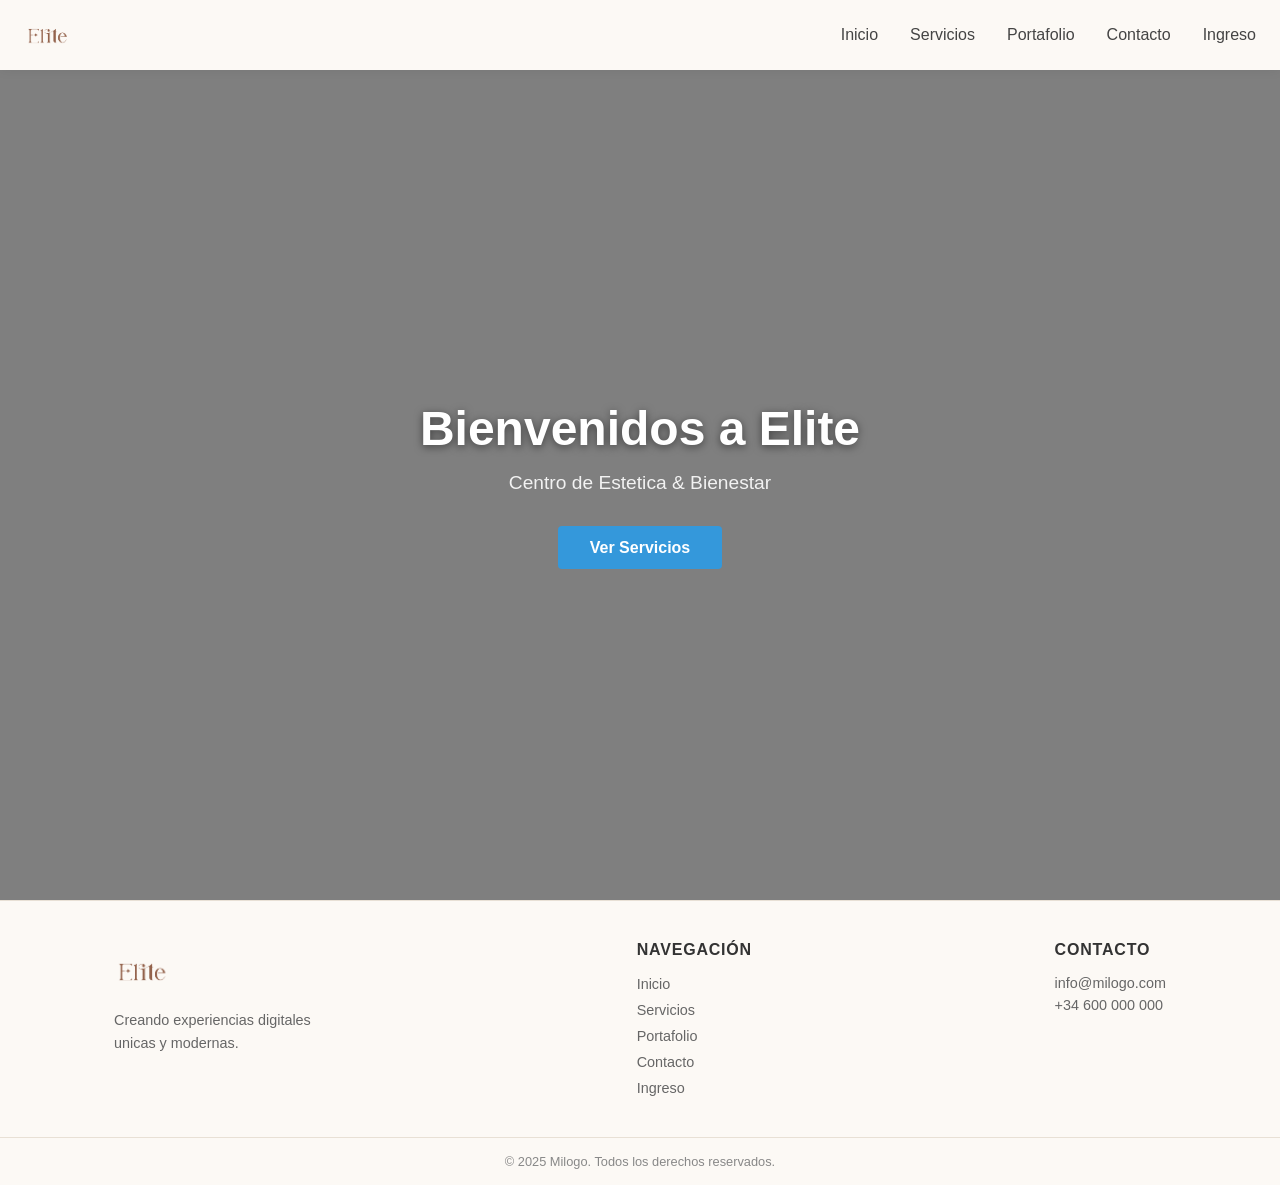
<file: index.html>
<!DOCTYPE html>
<html lang="es">
<head>
    <meta charset="UTF-8">
    <meta name="viewport" content="width=device-width, initial-scale=1.0">
    <title>Elite</title>
    <link rel="shortcut icon" href="assets/img/Logo.png" type="image/x-icon">
    <link rel="stylesheet" href="style.css">
</head>
<body>
    <header class="header">
        <nav class="navbar">
            <a href="index.html" class="logo"><img src="assets/img/Logos_3.png" alt="Elite Logo" class="logo-img"></a>

            <ul class="nav-menu">
                <li class="nav-item"><a href="index.html" class="nav-link">Inicio</a></li>
                <li class="nav-item"><a href="Servicios.html" class="nav-link">Servicios</a></li>
                <li class="nav-item"><a href="Portafolio.html" class="nav-link">Portafolio</a></li>
                <li class="nav-item"><a href="Contacto.html" class="nav-link">Contacto</a></li>
                <li class="nav-item"><a href="login.html" class="nav-link">Ingreso</a></li>
            </ul>

            <div class="hamburguer">
                <span class="bar"></span>
                <span class="bar"></span>
                <span class="bar"></span>

            </div>
        </nav>

    </header>

    <main class="main-content">
        <section class="hero-video">
            <video class="hero-video__bg" autoplay muted loop playsinline>
                <source src="assets/video/Elite.mp4" type="video/mp4">
                Tu navegador no soporta video HTML5
            </video>

            <div class="hero-video__overlay"></div>

            <div class="hero-video__content">
                <h1 class="hero-video__title">Bienvenidos a Elite</h1>
                <p class="hero-video__subtitle">Centro de Estetica & Bienestar</p>
                <a href="Servicios.html" class="hero-video__btn"> Ver Servicios</a>
            </div>

        </section>

    </main>

    <footer class="footer">
        <div class="footer-container">


            <div class="footer-brand">
                <span class="footer-logo"><img src="assets/img/Logos_3.png" alt="Elite Logo" class="footer-logo-img"></span>
                <p class="footer-desc">Creando experiencias digitales unicas y modernas.</p>

            </div>

            <div class="footer-links">
                <h4 class="footer-title">Navegación</h4>
                <ul>
                    <li><a href="index.html">Inicio</a></li>
                    <li><a href="Servicios.html">Servicios</a></li>
                    <li><a href="Portafolio.html">Portafolio</a></li>
                    <li><a href="Contacto.html">Contacto</a></li>
                    <li><a href="login.html">Ingreso</a></li>

                </ul>
            </div>

            <div class="footer-contact">
                <h4 class="footer-title">Contacto</h4>
                <p>info@milogo.com</p>
                <p>+34 600 000 000</p>

            </div>
           
        
        </div>
        <div class="footer-bottom">
            <p>&copy; 2025 Milogo. Todos los derechos reservados.</p>
        </div>
         
    </footer>


    <script src="script.js"></script>
    
</body>
</html>
</file>
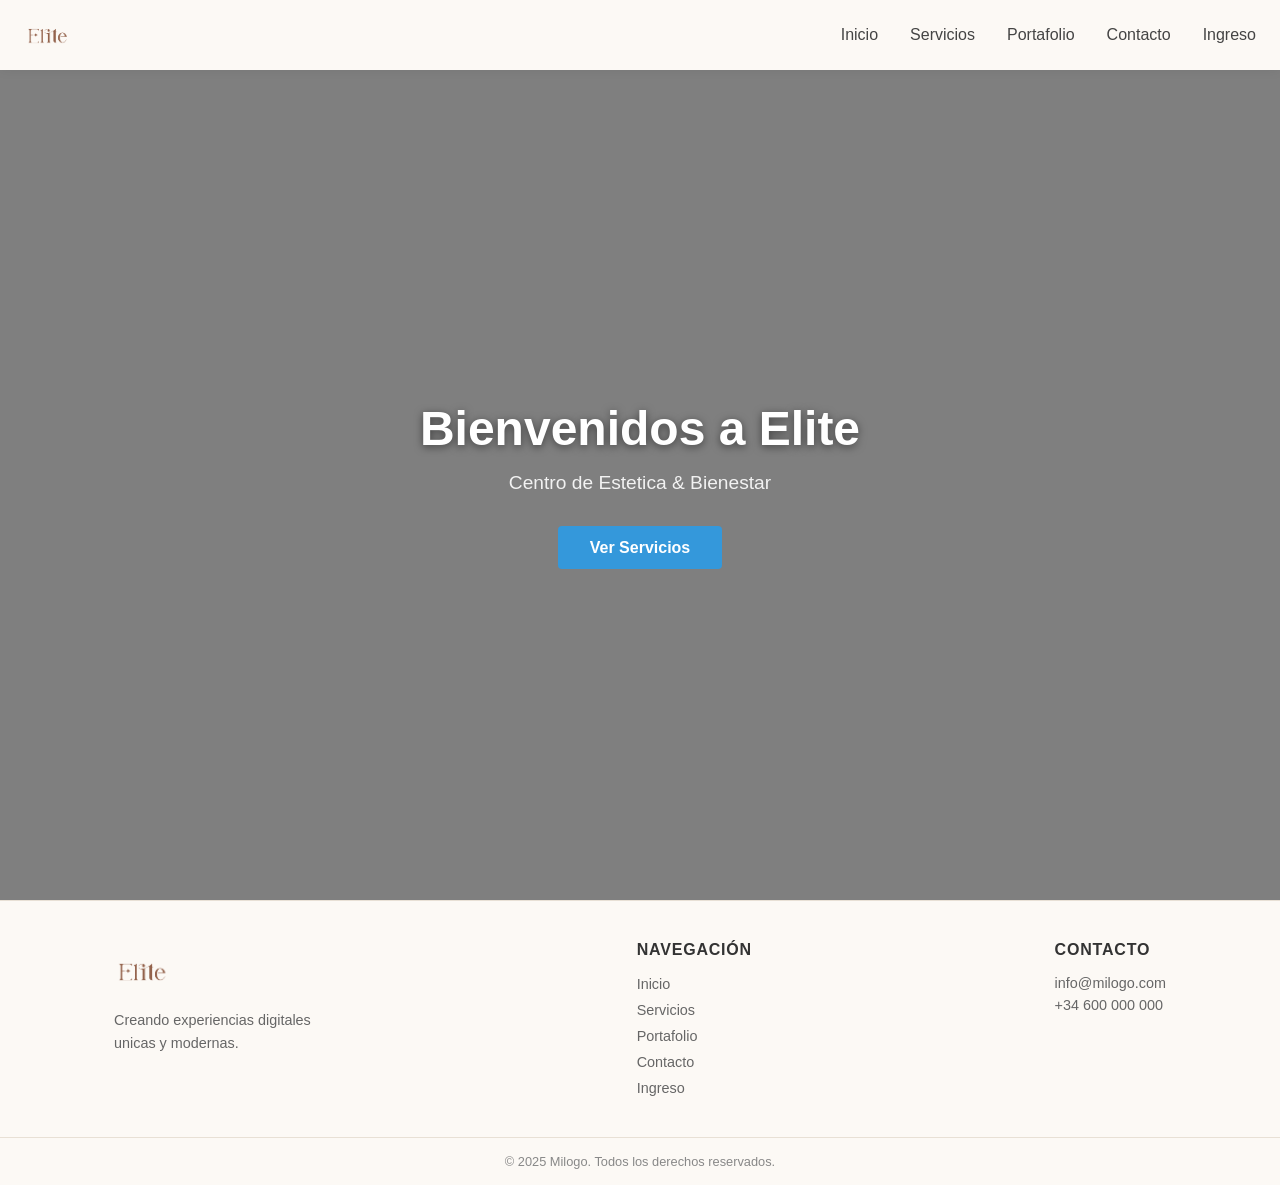
<file: frontend/index.html>
<!DOCTYPE html>
<html lang="es">

<head>
    <meta charset="UTF-8">
    <meta name="viewport" content="width=device-width, initial-scale=1.0">
    <title>Elite</title>
    <link rel="shortcut icon" href="assets/img/Logo.png" type="image/x-icon">
    <link rel="stylesheet" href="style.css">
</head>

<body>
    <header class="header">
        <nav class="navbar">
            <a href="index.html" class="logo"><img src="assets/img/Logos_3.png" alt="Elite Logo" class="logo-img"></a>

            <ul class="nav-menu">
                <li class="nav-item"><a href="index.html" class="nav-link">Inicio</a></li>
                <li class="nav-item"><a href="Servicios.html" class="nav-link">Servicios</a></li>
                <li class="nav-item"><a href="Portafolio.html" class="nav-link">Portafolio</a></li>
                <li class="nav-item"><a href="Contacto.html" class="nav-link">Contacto</a></li>
                <li class="nav-item"><a href="login.html" class="nav-link">Ingreso</a></li>
            </ul>

            <div class="hamburguer">
                <span class="bar"></span>
                <span class="bar"></span>
                <span class="bar"></span>

            </div>
        </nav>

    </header>

    <main class="main-content">
        <section class="hero-video">
            <video class="hero-video__bg" autoplay muted loop playsinline>
                <source src="assets/video/Elite.mp4" type="video/mp4">
                Tu navegador no soporta video HTML5
            </video>

            <div class="hero-video__overlay"></div>

            <div class="hero-video__content">
                <h1 class="hero-video__title">Bienvenidos a Elite</h1>
                <p class="hero-video__subtitle">Centro de Estetica & Bienestar</p>
                <a href="Servicios.html" class="hero-video__btn"> Ver Servicios</a>
            </div>

        </section>

    </main>

    <footer class="footer">
        <div class="footer-container">


            <div class="footer-brand">
                <span class="footer-logo"><img src="assets/img/Logos_3.png" alt="Elite Logo"
                        class="footer-logo-img"></span>
                <p class="footer-desc">Creando experiencias digitales unicas y modernas.</p>

            </div>

            <div class="footer-links">
                <h4 class="footer-title">Navegación</h4>
                <ul>
                    <li><a href="index.html">Inicio</a></li>
                    <li><a href="Servicios.html">Servicios</a></li>
                    <li><a href="Portafolio.html">Portafolio</a></li>
                    <li><a href="Contacto.html">Contacto</a></li>
                    <li><a href="login.html">Ingreso</a></li>

                </ul>
            </div>

            <div class="footer-contact">
                <h4 class="footer-title">Contacto</h4>
                <p>info@milogo.com</p>
                <p>+34 600 000 000</p>

            </div>


        </div>
        <div class="footer-bottom">
            <p>&copy; 2025 Milogo. Todos los derechos reservados.</p>
        </div>

    </footer>


    <script src="script.js"></script>

</body>

</html>
</file>
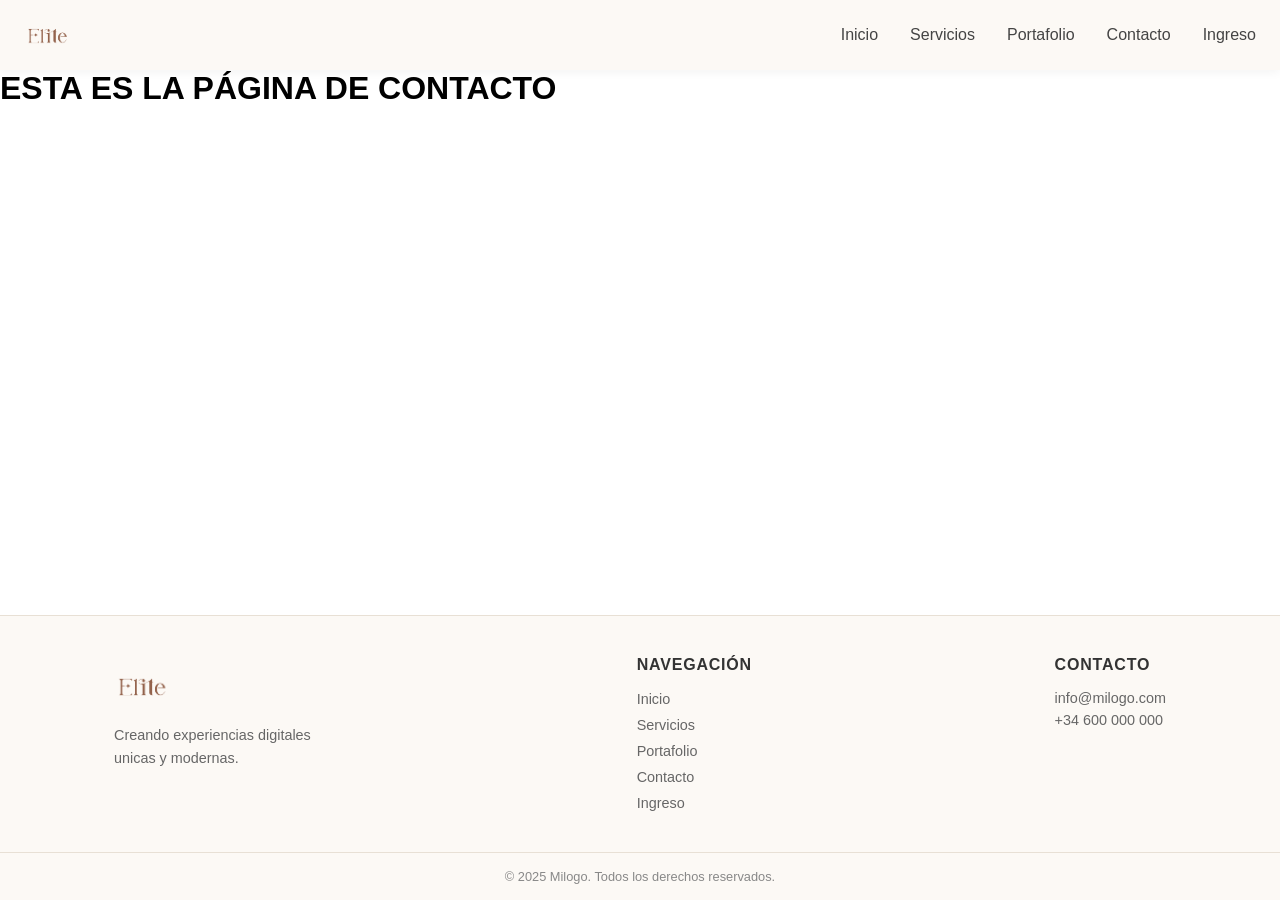
<file: Contacto.html>
<!DOCTYPE html>
<html lang="es">
<head>
    <meta charset="UTF-8">
    <meta name="viewport" content="width=device-width, initial-scale=1.0">
    <title>Menú Moderno Responsivo</title>
    <link rel="shortcut icon" href="assets/img/Logo.png" type="image/x-icon">
    <link rel="stylesheet" href="style.css">
</head>
<body>
    <header class="header">
        <nav class="navbar">
            <a href="index.html" class="logo"><img src="assets/img/Logos_3.png" alt="Elite Logo" class="logo-img"></a>

            <ul class="nav-menu">
                <li class="nav-item"><a href="index.html" class="nav-link">Inicio</a></li>
                <li class="nav-item"><a href="Servicios.html" class="nav-link">Servicios</a></li>
                <li class="nav-item"><a href="Portafolio.html" class="nav-link">Portafolio</a></li>
                <li class="nav-item"><a href="Contacto.html" class="nav-link">Contacto</a></li>
                <li class="nav-item"><a href="login.html" class="nav-link">Ingreso</a></li>
            </ul>

            <div class="hamburguer">
                <span class="bar"></span>
                <span class="bar"></span>
                <span class="bar"></span>

            </div>
        </nav>

    </header>
    
    <h1>ESTA ES LA PÁGINA DE CONTACTO</h1>

    
    <footer class="footer">
        <div class="footer-container">


            <div class="footer-brand">
                <span class="footer-logo"><img src="assets/img/Logos_3.png" alt="Elite Logo" class="footer-logo-img"></span>
                <p class="footer-desc">Creando experiencias digitales unicas y modernas.</p>

            </div>

            <div class="footer-links">
                <h4 class="footer-title">Navegación</h4>
                <ul>
                    <li><a href="index.html">Inicio</a></li>
                    <li><a href="Servicios.html">Servicios</a></li>
                    <li><a href="Portafolio.html">Portafolio</a></li>
                    <li><a href="Contacto.html">Contacto</a></li>
                    <li><a href="login.html">Ingreso</a></li>

                </ul>
            </div>

            <div class="footer-contact">
                <h4 class="footer-title">Contacto</h4>
                <p>info@milogo.com</p>
                <p>+34 600 000 000</p>

            </div>
           
        
        </div>
        <div class="footer-bottom">
            <p>&copy; 2025 Milogo. Todos los derechos reservados.</p>
        </div>
         
    </footer>


    <script src="script.js"></script>
    
</body>
</html>
</file>
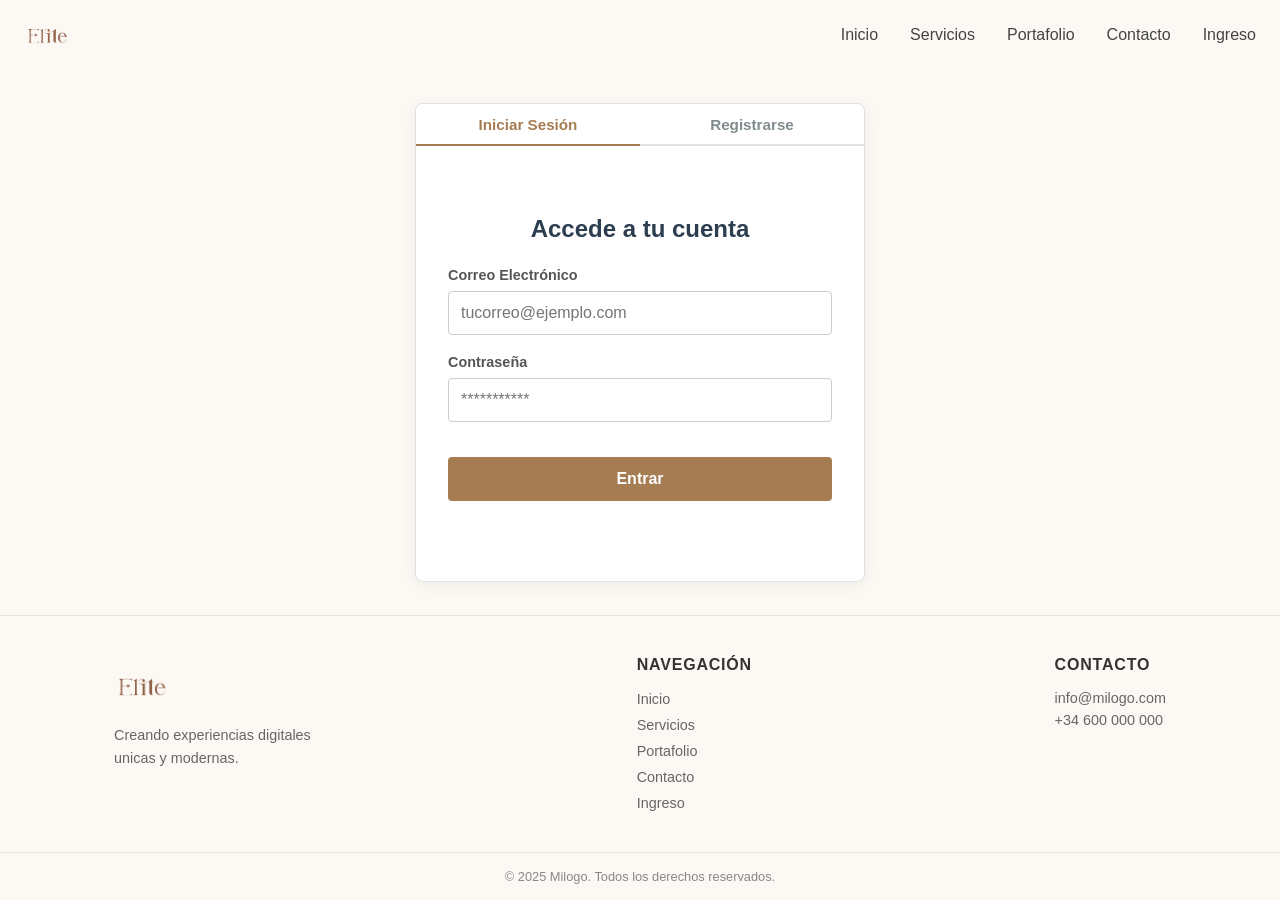
<file: login.html>
<!DOCTYPE html>
<html lang="es">
<head>
    <meta charset="UTF-8">
    <meta name="viewport" content="width=device-width, initial-scale=1.0">
    <title>Menú Moderno Responsivo</title>
    <link rel="shortcut icon" href="assets/img/Logo.png" type="image/x-icon">
    <link rel="stylesheet" href="style.css">
</head>
<body>
     <header class="header">
        <nav class="navbar">
            <a href="index.html" class="logo"><img src="assets/img/Logos_3.png" alt="Elite Logo" class="logo-img"></a>

            <ul class="nav-menu">
                <li class="nav-item"><a href="index.html" class="nav-link">Inicio</a></li>
                <li class="nav-item"><a href="Servicios.html" class="nav-link">Servicios</a></li>
                <li class="nav-item"><a href="Portafolio.html" class="nav-link">Portafolio</a></li>
                <li class="nav-item"><a href="Contacto.html" class="nav-link">Contacto</a></li>
                <li class="nav-item"><a href="login.html" class="nav-link">Ingreso</a></li>
            </ul>

            <div class="hamburguer">
                <span class="bar"></span>
                <span class="bar"></span>
                <span class="bar"></span>

            </div>
        </nav>

    </header>

    <main class="auth-container">
        <div class="auth-forms">
            <div class="auth-tabs">
                <button class="auth-tab active" id="login-tab">Iniciar Sesión</button>
                <button class="auth-tab" id="register-tab">Registrarse</button>
            </div>

            <form id="login-form" class="auth-form active">
                <h2>Accede a tu cuenta</h2>
                <div class="form-group">
                    <label for="login-email">Correo Electrónico</label>
                    <input type="email" id="login-email" placeholder="tucorreo@ejemplo.com" required>
                </div>
                <div class="form-group">
                    <label for="login-password">Contraseña</label>
                    <input type="password" id="login-password" placeholder="***********" required>
                </div>
                <button type="submit" class="auth-submit">Entrar</button>
                <p id="login-message" class="auth-message"></p>
            </form>

            <form id="register-form" class="auth-form">
                <h2>Crea una nueva cuenta</h2>
                <div class="form-group">
                    <label for="register-name">Nombre Completo</label>
                    <input type="text" id="register-name" placeholder="Juan Pérez" required>
                </div>
                <div class="form-group">
                    <label for="register-email">Correo Electrónico</label>
                    <input type="email" id="register-email" placeholder="tucorreo@ejemplo.com" required>
                </div>
                <div class="form-group">
                    <label for="password">Contraseña</label>
                    <input type="password" id="register-password" placeholder="Mínimo 6 caracteres" required>
                </div>
                <div class="form-group">
                    <label for="register-confirm">Confirmar Contraseña</label>
                    <input type="password" id="register-confirm" placeholder="Repite tu contraseña" required>
                </div>
                <button type="submit" class="auth-submit">Registrarse</button>
                <p id="register-message" class="auth-message"></p>
            </form>
        </div>


    </main>




    <footer class="footer">
        <div class="footer-container">


            <div class="footer-brand">
                <span class="footer-logo"><img src="assets/img/Logos_3.png" alt="Elite Logo" class="footer-logo-img"></span>
                <p class="footer-desc">Creando experiencias digitales unicas y modernas.</p>

            </div>

            <div class="footer-links">
                <h4 class="footer-title">Navegación</h4>
                <ul>
                    <li><a href="index.html">Inicio</a></li>
                    <li><a href="Servicios.html">Servicios</a></li>
                    <li><a href="Portafolio.html">Portafolio</a></li>
                    <li><a href="Contacto.html">Contacto</a></li>
                    <li><a href="login.html">Ingreso</a></li>

                </ul>
            </div>

            <div class="footer-contact">
                <h4 class="footer-title">Contacto</h4>
                <p>info@milogo.com</p>
                <p>+34 600 000 000</p>

            </div>
           
        
        </div>
        <div class="footer-bottom">
            <p>&copy; 2025 Milogo. Todos los derechos reservados.</p>
        </div>
         
    </footer>


    <script src="script.js"></script>
    
</body>
</html>
</file>
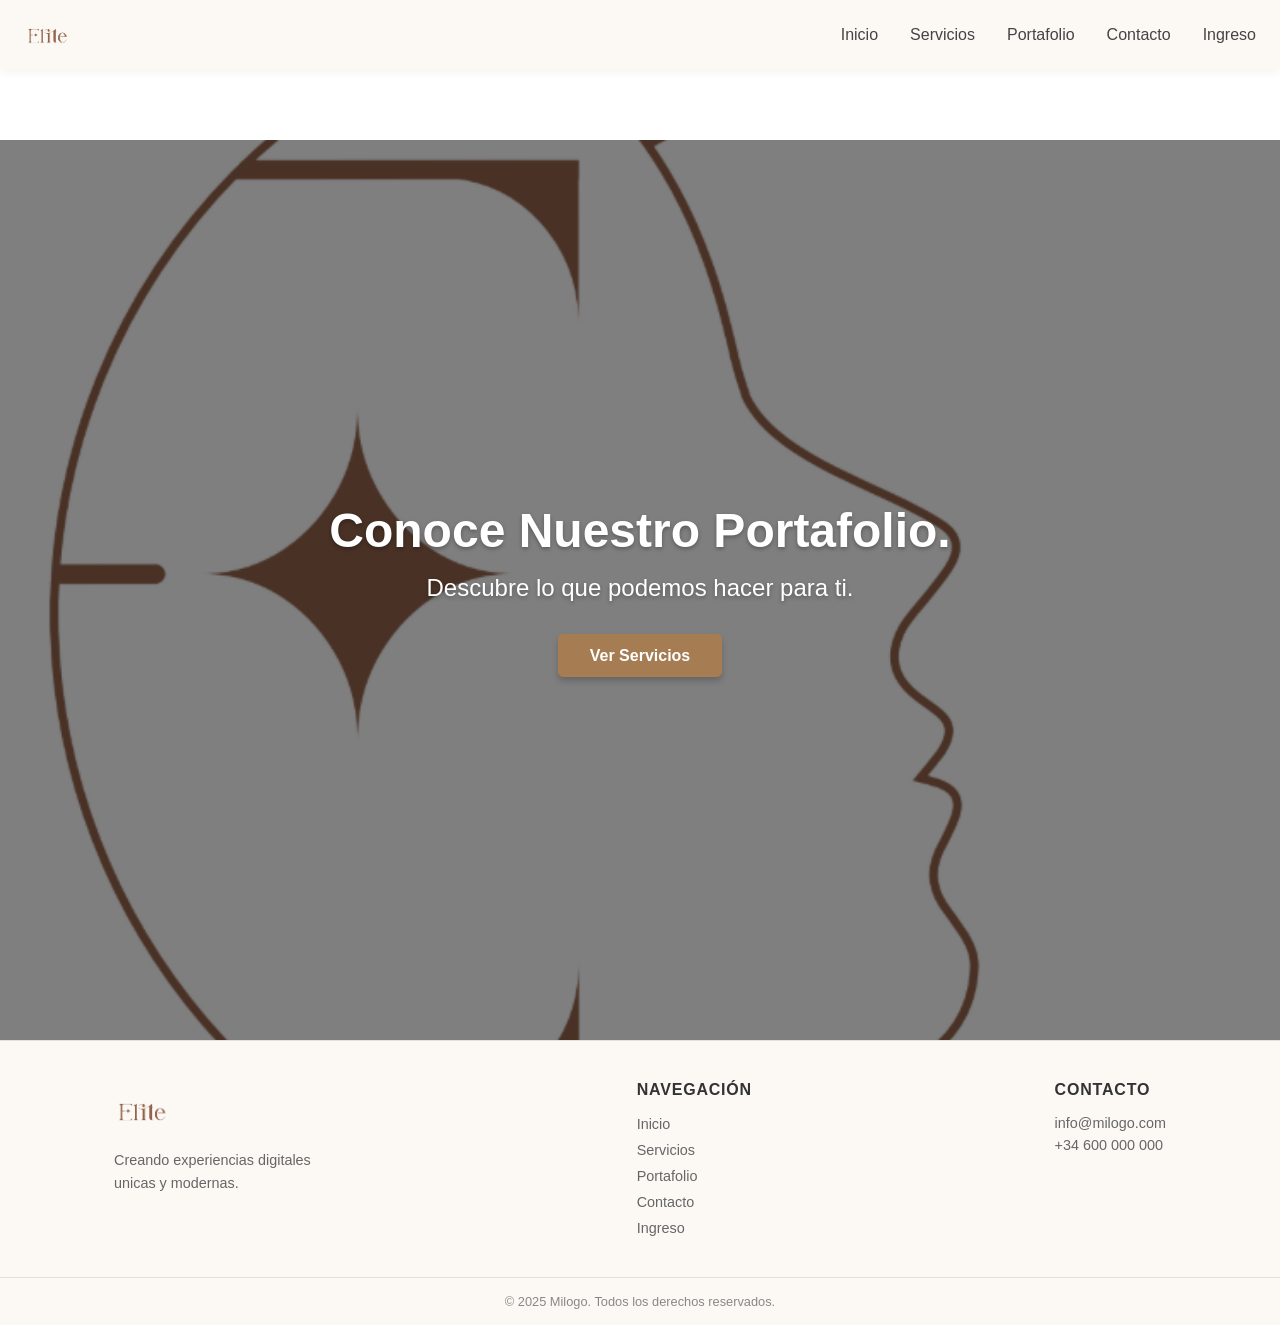
<file: Portafolio.html>
<!DOCTYPE html>
<html lang="es">
<head>
    <meta charset="UTF-8">
    <meta name="viewport" content="width=device-width, initial-scale=1.0">
    <title>Menú Moderno Responsivo</title>
    <link rel="shortcut icon" href="assets/img/Logo.png" type="image/x-icon">
    <link rel="stylesheet" href="style.css">
</head>
<body>
    <header class="header">
        <nav class="navbar">
            <a href="index.html" class="logo"><img src="assets/img/Logos_3.png" alt="Elite Logo" class="logo-img"></a>

            <ul class="nav-menu">
                <li class="nav-item"><a href="index.html" class="nav-link">Inicio</a></li>
                <li class="nav-item"><a href="Servicios.html" class="nav-link">Servicios</a></li>
                <li class="nav-item"><a href="Portafolio.html" class="nav-link">Portafolio</a></li>
                <li class="nav-item"><a href="Contacto.html" class="nav-link">Contacto</a></li>
                <li class="nav-item"><a href="login.html" class="nav-link">Ingreso</a></li>
            </ul>

            <div class="hamburguer">
                <span class="bar"></span>
                <span class="bar"></span>
                <span class="bar"></span>

            </div>
        </nav>

    </header>
    
   <main class="main-content">
     <section class="hero-image">
        <div class="hero-image__overlay"></div>
        <div class="hero-image__content">
            <h1 class="hero-image__title">Conoce Nuestro Portafolio.</h1>
            <p class="hero-image__subtitle">Descubre lo que podemos hacer para ti.</p>
            <a href="Servicios.html" class="hero-image__btn">Ver Servicios</a>
        </div>
     </section>
     </main>

    
    <footer class="footer">
        <div class="footer-container">


            <div class="footer-brand">
                <span class="footer-logo"><img src="assets/img/Logos_3.png" alt="Elite Logo" class="footer-logo-img"></span>
                <p class="footer-desc">Creando experiencias digitales unicas y modernas.</p>

            </div>

            <div class="footer-links">
                <h4 class="footer-title">Navegación</h4>
                <ul>
                    <li><a href="index.html">Inicio</a></li>
                    <li><a href="Servicios.html">Servicios</a></li>
                    <li><a href="Portafolio.html">Portafolio</a></li>
                    <li><a href="Contacto.html">Contacto</a></li>
                    <li><a href="login.html">Ingreso</a></li>

                </ul>
            </div>

            <div class="footer-contact">
                <h4 class="footer-title">Contacto</h4>
                <p>info@milogo.com</p>
                <p>+34 600 000 000</p>

            </div>
           
        
        </div>
        <div class="footer-bottom">
            <p>&copy; 2025 Milogo. Todos los derechos reservados.</p>
        </div>
         
    </footer>


    <script src="script.js"></script>
    
</body>
</html>
</file>
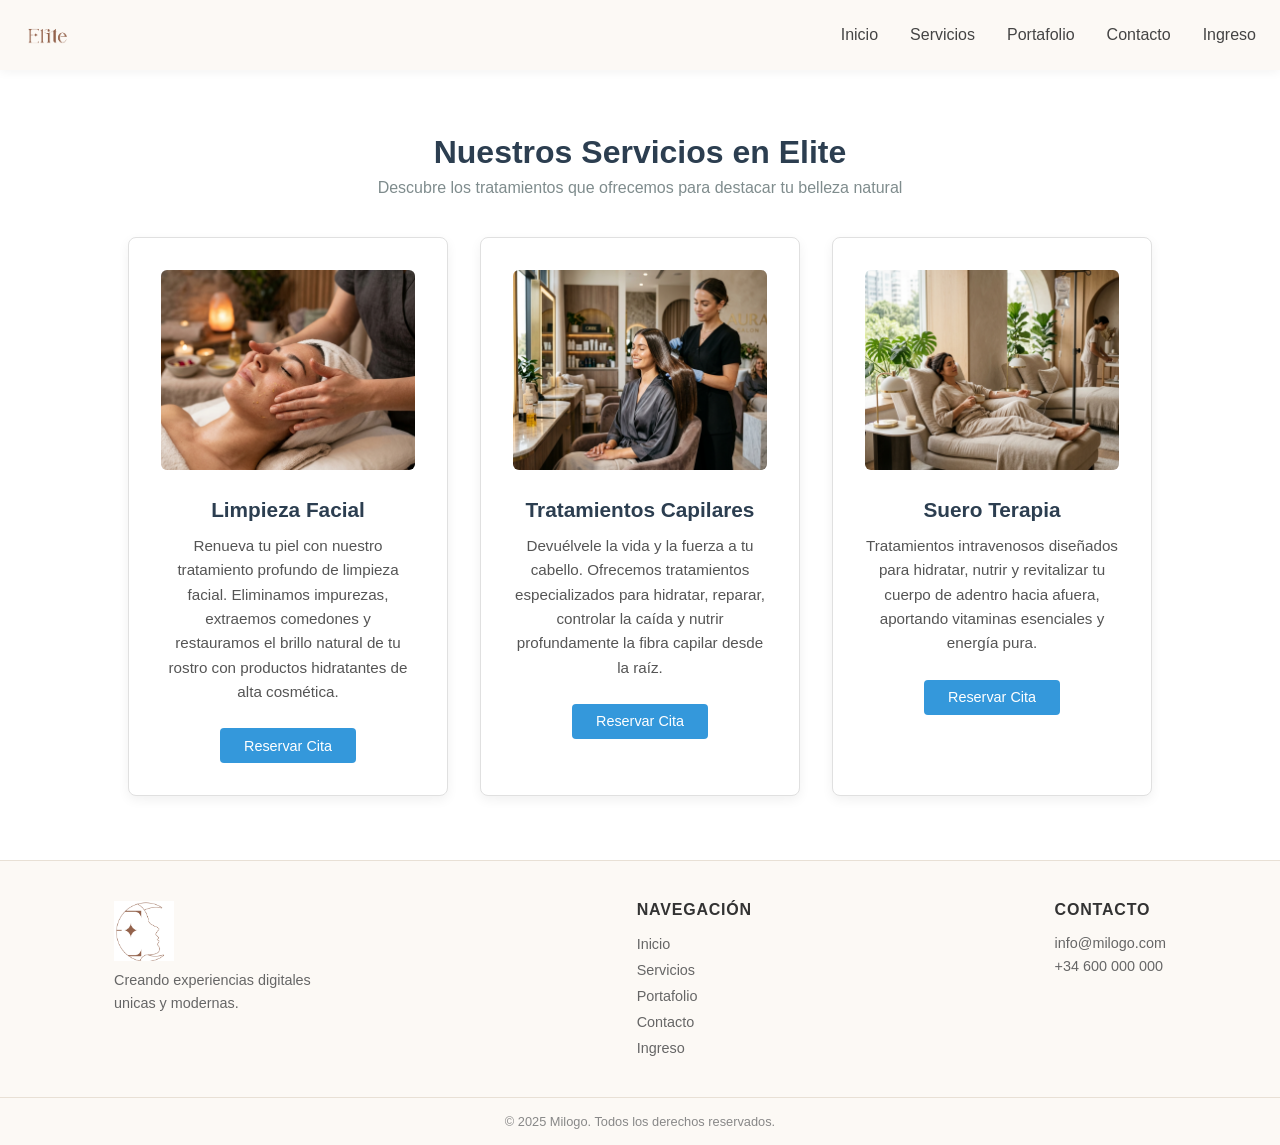
<file: Servicios.html>
<!DOCTYPE html>
<html lang="es">
<head>
    <meta charset="UTF-8">
    <meta name="viewport" content="width=device-width, initial-scale=1.0">
    <title>Menú Moderno Responsivo</title>
    <link rel="shortcut icon" href="assets/img/Logo.png" type="image/x-icon">
    <link rel="stylesheet" href="style.css">
</head>
<body>
    <header class="header">
        <nav class="navbar">
            <a href="index.html" class="logo"><img src="assets/img/Logos_3.png" alt="Elite Logo" class="logo-img"></a>

            <ul class="nav-menu">
                <li class="nav-item"><a href="index.html" class="nav-link">Inicio</a></li>
                <li class="nav-item"><a href="Servicios.html" class="nav-link">Servicios</a></li>
                <li class="nav-item"><a href="Portafolio.html" class="nav-link">Portafolio</a></li>
                <li class="nav-item"><a href="Contacto.html" class="nav-link">Contacto</a></li>
                <li class="nav-item"><a href="login.html" class="nav-link">Ingreso</a></li>
            </ul>

            <div class="hamburguer">
                <span class="bar"></span>
                <span class="bar"></span>
                <span class="bar"></span>

            </div>
        </nav>

    </header>
    
    <main class="main-content">
        <section class="servicios-section">
            <h1 class="section-title">Nuestros Servicios en Elite</h1>
            <p class="section-subtitle">Descubre los tratamientos que ofrecemos para destacar tu belleza natural</p>
            
            <div class="cards-container">
                <!-- Tarjeta 1: Limpieza Facial -->
                <article class="card">
                    <img src="assets/img/limpieza_facial_1776124472599.png" alt="Limpieza Facial" class="card__img">
                    <h2 class="card__title">Limpieza Facial</h2>
                    <p class="card__desc">Renueva tu piel con nuestro tratamiento profundo de limpieza facial. Eliminamos impurezas, extraemos comedones y restauramos el brillo natural de tu rostro con productos hidratantes de alta cosmética.</p>
                    <a href="#" class="card__btn">Reservar Cita</a>
                </article>

                <!-- Tarjeta 2: Tratamientos Capilares -->
                <article class="card">
                    <img src="assets/img/tratamientos_capilares_1776124487240.png" alt="Tratamientos Capilares" class="card__img">
                    <h2 class="card__title">Tratamientos Capilares</h2>
                    <p class="card__desc">Devuélvele la vida y la fuerza a tu cabello. Ofrecemos tratamientos especializados para hidratar, reparar, controlar la caída y nutrir profundamente la fibra capilar desde la raíz.</p>
                    <a href="#" class="card__btn">Reservar Cita</a>
                </article>

                <!-- Tarjeta 3: Sueroterapia -->
                <article class="card">
                    <img src="assets/img/suero_terapia_1776124506290.png" alt="Suero Terapia" class="card__img">
                    <h2 class="card__title">Suero Terapia</h2>
                    <p class="card__desc">Tratamientos intravenosos diseñados para hidratar, nutrir y revitalizar tu cuerpo de adentro hacia afuera, aportando vitaminas esenciales y energía pura.</p>
                    <a href="#" class="card__btn">Reservar Cita</a>
                </article>
            </div>
        </section>
    </main>

    <footer class="footer">
        <div class="footer-container">


            <div class="footer-brand">
                <span class="footer-logo"><img src="assets/img/Logo.png" alt="Elite Logo" class="footer-logo-img"></span>
                <p class="footer-desc">Creando experiencias digitales unicas y modernas.</p>

            </div>

            <div class="footer-links">
                <h4 class="footer-title">Navegación</h4>
                <ul>
                    <li><a href="index.html">Inicio</a></li>
                    <li><a href="Servicios.html">Servicios</a></li>
                    <li><a href="Portafolio.html">Portafolio</a></li>
                    <li><a href="Contacto.html">Contacto</a></li>
                    <li><a href="login.html">Ingreso</a></li>

                </ul>
            </div>

            <div class="footer-contact">
                <h4 class="footer-title">Contacto</h4>
                <p>info@milogo.com</p>
                <p>+34 600 000 000</p>

            </div>
           
        
        </div>
        <div class="footer-bottom">
            <p>&copy; 2025 Milogo. Todos los derechos reservados.</p>
        </div>
         
    </footer>


    <script src="script.js"></script>
    
</body>
</html>
</file>
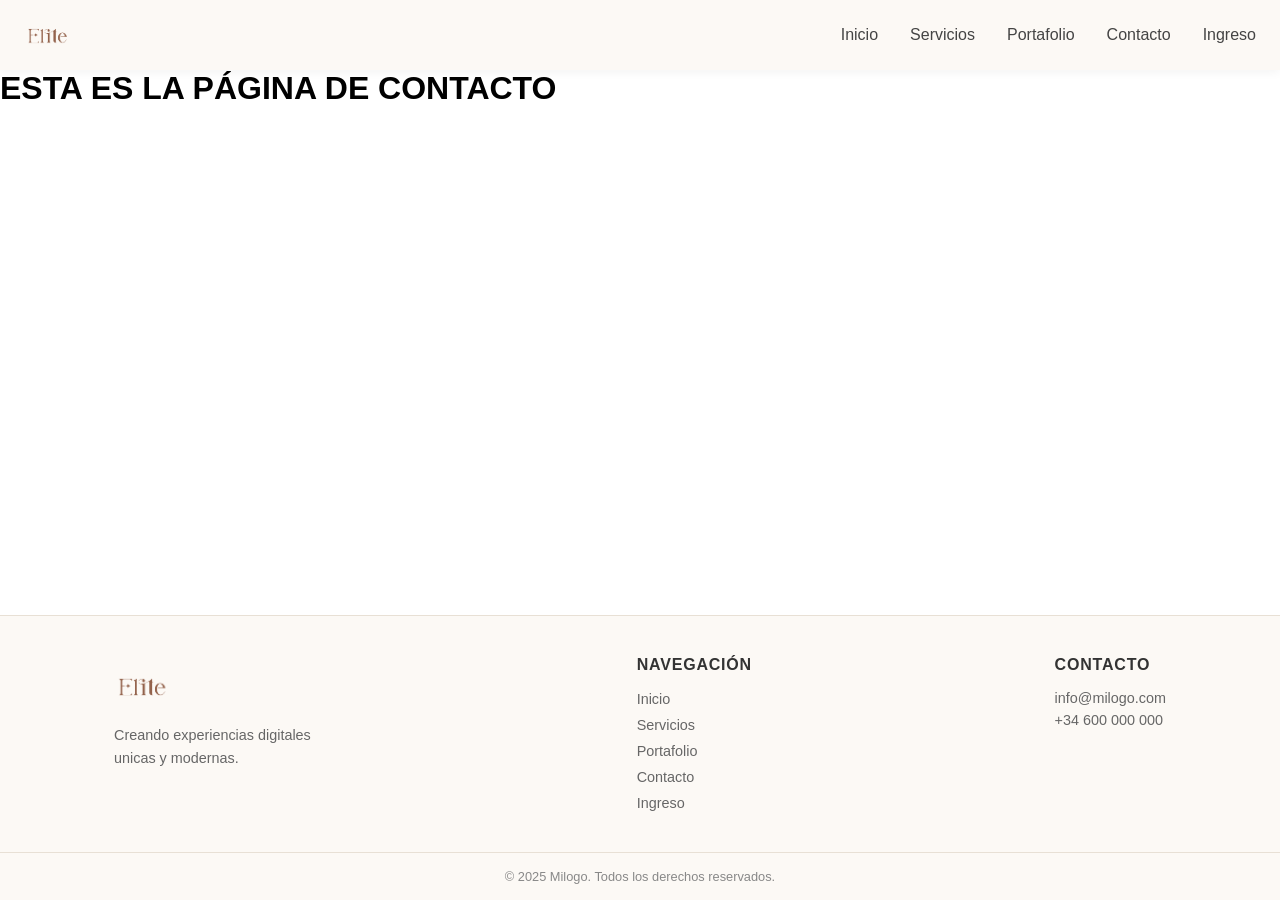
<file: frontend/Contacto.html>
<!DOCTYPE html>
<html lang="es">

<head>
    <meta charset="UTF-8">
    <meta name="viewport" content="width=device-width, initial-scale=1.0">
    <title>Menú Moderno Responsivo</title>
    <link rel="shortcut icon" href="assets/img/Logo.png" type="image/x-icon">
    <link rel="stylesheet" href="style.css">
</head>

<body>
    <header class="header">
        <nav class="navbar">
            <a href="index.html" class="logo"><img src="assets/img/Logos_3.png" alt="Elite Logo" class="logo-img"></a>

            <ul class="nav-menu">
                <li class="nav-item"><a href="index.html" class="nav-link">Inicio</a></li>
                <li class="nav-item"><a href="Servicios.html" class="nav-link">Servicios</a></li>
                <li class="nav-item"><a href="Portafolio.html" class="nav-link">Portafolio</a></li>
                <li class="nav-item"><a href="Contacto.html" class="nav-link">Contacto</a></li>
                <li class="nav-item"><a href="login.html" class="nav-link">Ingreso</a></li>
            </ul>

            <div class="hamburguer">
                <span class="bar"></span>
                <span class="bar"></span>
                <span class="bar"></span>

            </div>
        </nav>

    </header>

    <h1>ESTA ES LA PÁGINA DE CONTACTO</h1>


    <footer class="footer">
        <div class="footer-container">


            <div class="footer-brand">
                <span class="footer-logo"><img src="assets/img/Logos_3.png" alt="Elite Logo"
                        class="footer-logo-img"></span>
                <p class="footer-desc">Creando experiencias digitales unicas y modernas.</p>

            </div>

            <div class="footer-links">
                <h4 class="footer-title">Navegación</h4>
                <ul>
                    <li><a href="index.html">Inicio</a></li>
                    <li><a href="Servicios.html">Servicios</a></li>
                    <li><a href="Portafolio.html">Portafolio</a></li>
                    <li><a href="Contacto.html">Contacto</a></li>
                    <li><a href="login.html">Ingreso</a></li>

                </ul>
            </div>

            <div class="footer-contact">
                <h4 class="footer-title">Contacto</h4>
                <p>info@milogo.com</p>
                <p>+34 600 000 000</p>

            </div>


        </div>
        <div class="footer-bottom">
            <p>&copy; 2025 Milogo. Todos los derechos reservados.</p>
        </div>

    </footer>


    <script src="script.js"></script>

</body>

</html>
</file>
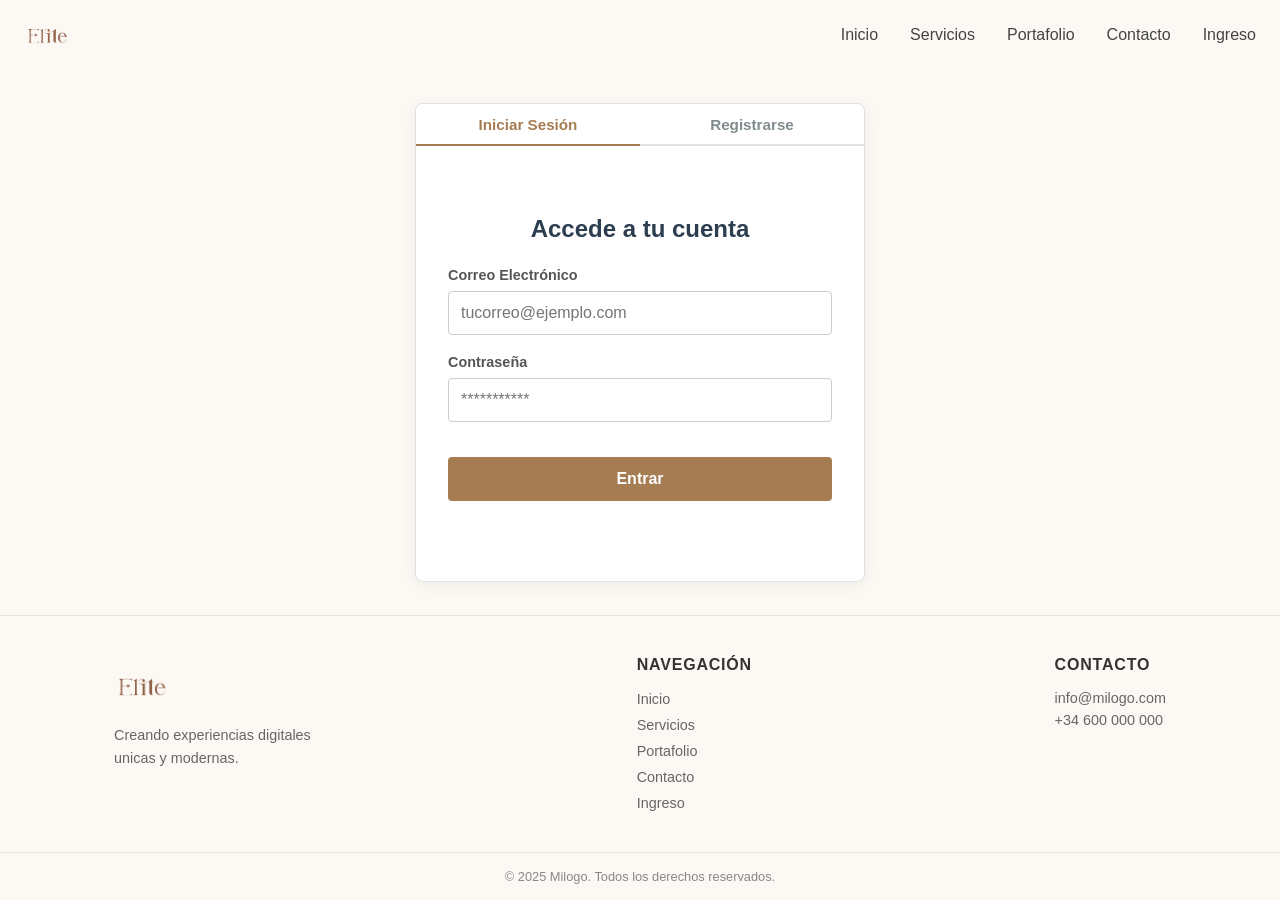
<file: frontend/login.html>
<!DOCTYPE html>
<html lang="es">

<head>
    <meta charset="UTF-8">
    <meta name="viewport" content="width=device-width, initial-scale=1.0">
    <title>Menú Moderno Responsivo</title>
    <link rel="shortcut icon" href="assets/img/Logo.png" type="image/x-icon">
    <link rel="stylesheet" href="style.css">
</head>

<body>
    <header class="header">
        <nav class="navbar">
            <a href="index.html" class="logo"><img src="assets/img/Logos_3.png" alt="Elite Logo" class="logo-img"></a>

            <ul class="nav-menu">
                <li class="nav-item"><a href="index.html" class="nav-link">Inicio</a></li>
                <li class="nav-item"><a href="Servicios.html" class="nav-link">Servicios</a></li>
                <li class="nav-item"><a href="Portafolio.html" class="nav-link">Portafolio</a></li>
                <li class="nav-item"><a href="Contacto.html" class="nav-link">Contacto</a></li>
                <li class="nav-item"><a href="login.html" class="nav-link">Ingreso</a></li>
            </ul>

            <div class="hamburguer">
                <span class="bar"></span>
                <span class="bar"></span>
                <span class="bar"></span>

            </div>
        </nav>

    </header>

    <main class="auth-container">
        <div class="auth-forms">
            <div class="auth-tabs">
                <button class="auth-tab active" id="login-tab">Iniciar Sesión</button>
                <button class="auth-tab" id="register-tab">Registrarse</button>
            </div>

            <form id="login-form" class="auth-form active">
                <h2>Accede a tu cuenta</h2>
                <div class="form-group">
                    <label for="login-email">Correo Electrónico</label>
                    <input type="email" id="login-email" placeholder="tucorreo@ejemplo.com" required>
                </div>
                <div class="form-group">
                    <label for="login-password">Contraseña</label>
                    <input type="password" id="login-password" placeholder="***********" required>
                </div>
                <button type="submit" class="auth-submit">Entrar</button>
                <p id="login-message" class="auth-message"></p>
            </form>

            <form id="register-form" class="auth-form">
                <h2>Crea una nueva cuenta</h2>
                <div class="form-group">
                    <label for="register-name">Nombre Completo</label>
                    <input type="text" id="register-name" placeholder="Juan Pérez" required>
                </div>
                <div class="form-group">
                    <label for="register-email">Correo Electrónico</label>
                    <input type="email" id="register-email" placeholder="tucorreo@ejemplo.com" required>
                </div>
                <div class="form-group">
                    <label for="password">Contraseña</label>
                    <input type="password" id="register-password" placeholder="Mínimo 6 caracteres" required>
                </div>
                <div class="form-group">
                    <label for="register-confirm">Confirmar Contraseña</label>
                    <input type="password" id="register-confirm" placeholder="Repite tu contraseña" required>
                </div>
                <button type="submit" class="auth-submit">Registrarse</button>
                <p id="register-message" class="auth-message"></p>
            </form>
        </div>


    </main>




    <footer class="footer">
        <div class="footer-container">


            <div class="footer-brand">
                <span class="footer-logo"><img src="assets/img/Logos_3.png" alt="Elite Logo"
                        class="footer-logo-img"></span>
                <p class="footer-desc">Creando experiencias digitales unicas y modernas.</p>

            </div>

            <div class="footer-links">
                <h4 class="footer-title">Navegación</h4>
                <ul>
                    <li><a href="index.html">Inicio</a></li>
                    <li><a href="Servicios.html">Servicios</a></li>
                    <li><a href="Portafolio.html">Portafolio</a></li>
                    <li><a href="Contacto.html">Contacto</a></li>
                    <li><a href="login.html">Ingreso</a></li>

                </ul>
            </div>

            <div class="footer-contact">
                <h4 class="footer-title">Contacto</h4>
                <p>info@milogo.com</p>
                <p>+34 600 000 000</p>

            </div>


        </div>
        <div class="footer-bottom">
            <p>&copy; 2025 Milogo. Todos los derechos reservados.</p>
        </div>

    </footer>


    <script src="script.js"></script>

</body>

</html>
</file>
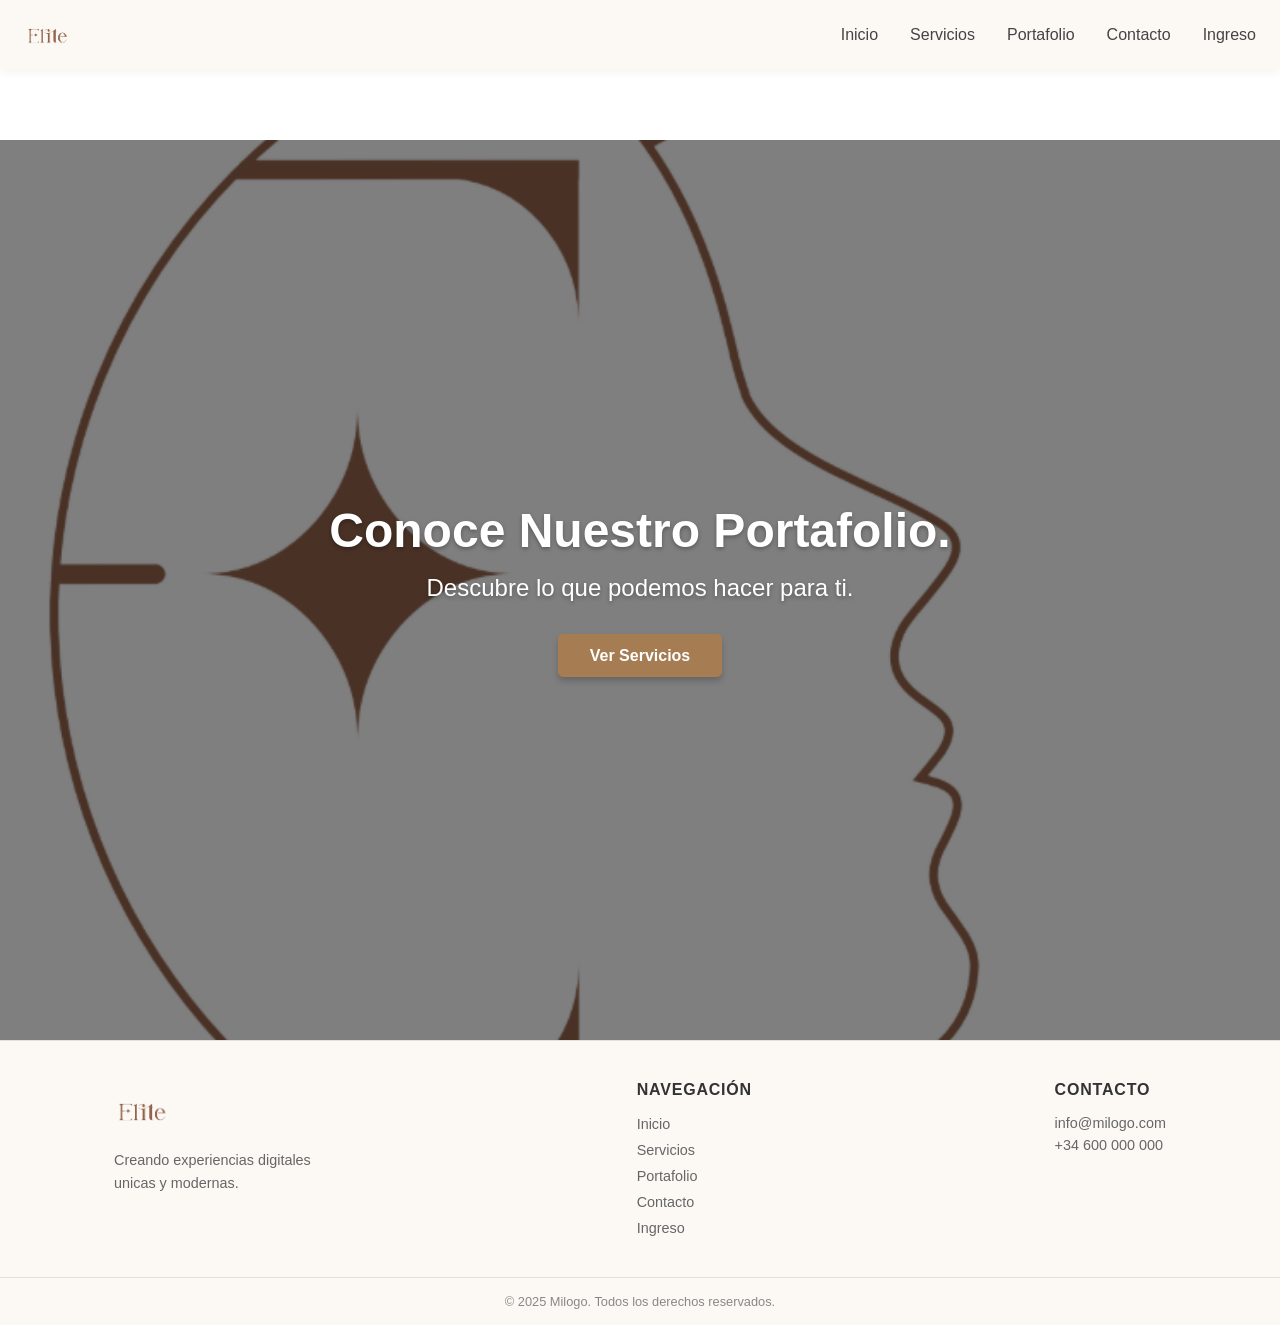
<file: frontend/Portafolio.html>
<!DOCTYPE html>
<html lang="es">

<head>
    <meta charset="UTF-8">
    <meta name="viewport" content="width=device-width, initial-scale=1.0">
    <title>Menú Moderno Responsivo</title>
    <link rel="shortcut icon" href="assets/img/Logo.png" type="image/x-icon">
    <link rel="stylesheet" href="style.css">
</head>

<body>
    <header class="header">
        <nav class="navbar">
            <a href="index.html" class="logo"><img src="assets/img/Logos_3.png" alt="Elite Logo" class="logo-img"></a>

            <ul class="nav-menu">
                <li class="nav-item"><a href="index.html" class="nav-link">Inicio</a></li>
                <li class="nav-item"><a href="Servicios.html" class="nav-link">Servicios</a></li>
                <li class="nav-item"><a href="Portafolio.html" class="nav-link">Portafolio</a></li>
                <li class="nav-item"><a href="Contacto.html" class="nav-link">Contacto</a></li>
                <li class="nav-item"><a href="login.html" class="nav-link">Ingreso</a></li>
            </ul>

            <div class="hamburguer">
                <span class="bar"></span>
                <span class="bar"></span>
                <span class="bar"></span>

            </div>
        </nav>

    </header>

    <main class="main-content">
        <section class="hero-image">
            <div class="hero-image__overlay"></div>
            <div class="hero-image__content">
                <h1 class="hero-image__title">Conoce Nuestro Portafolio.</h1>
                <p class="hero-image__subtitle">Descubre lo que podemos hacer para ti.</p>
                <a href="Servicios.html" class="hero-image__btn">Ver Servicios</a>
            </div>
        </section>
    </main>


    <footer class="footer">
        <div class="footer-container">


            <div class="footer-brand">
                <span class="footer-logo"><img src="assets/img/Logos_3.png" alt="Elite Logo"
                        class="footer-logo-img"></span>
                <p class="footer-desc">Creando experiencias digitales unicas y modernas.</p>

            </div>

            <div class="footer-links">
                <h4 class="footer-title">Navegación</h4>
                <ul>
                    <li><a href="index.html">Inicio</a></li>
                    <li><a href="Servicios.html">Servicios</a></li>
                    <li><a href="Portafolio.html">Portafolio</a></li>
                    <li><a href="Contacto.html">Contacto</a></li>
                    <li><a href="login.html">Ingreso</a></li>

                </ul>
            </div>

            <div class="footer-contact">
                <h4 class="footer-title">Contacto</h4>
                <p>info@milogo.com</p>
                <p>+34 600 000 000</p>

            </div>


        </div>
        <div class="footer-bottom">
            <p>&copy; 2025 Milogo. Todos los derechos reservados.</p>
        </div>

    </footer>


    <script src="script.js"></script>

</body>

</html>
</file>
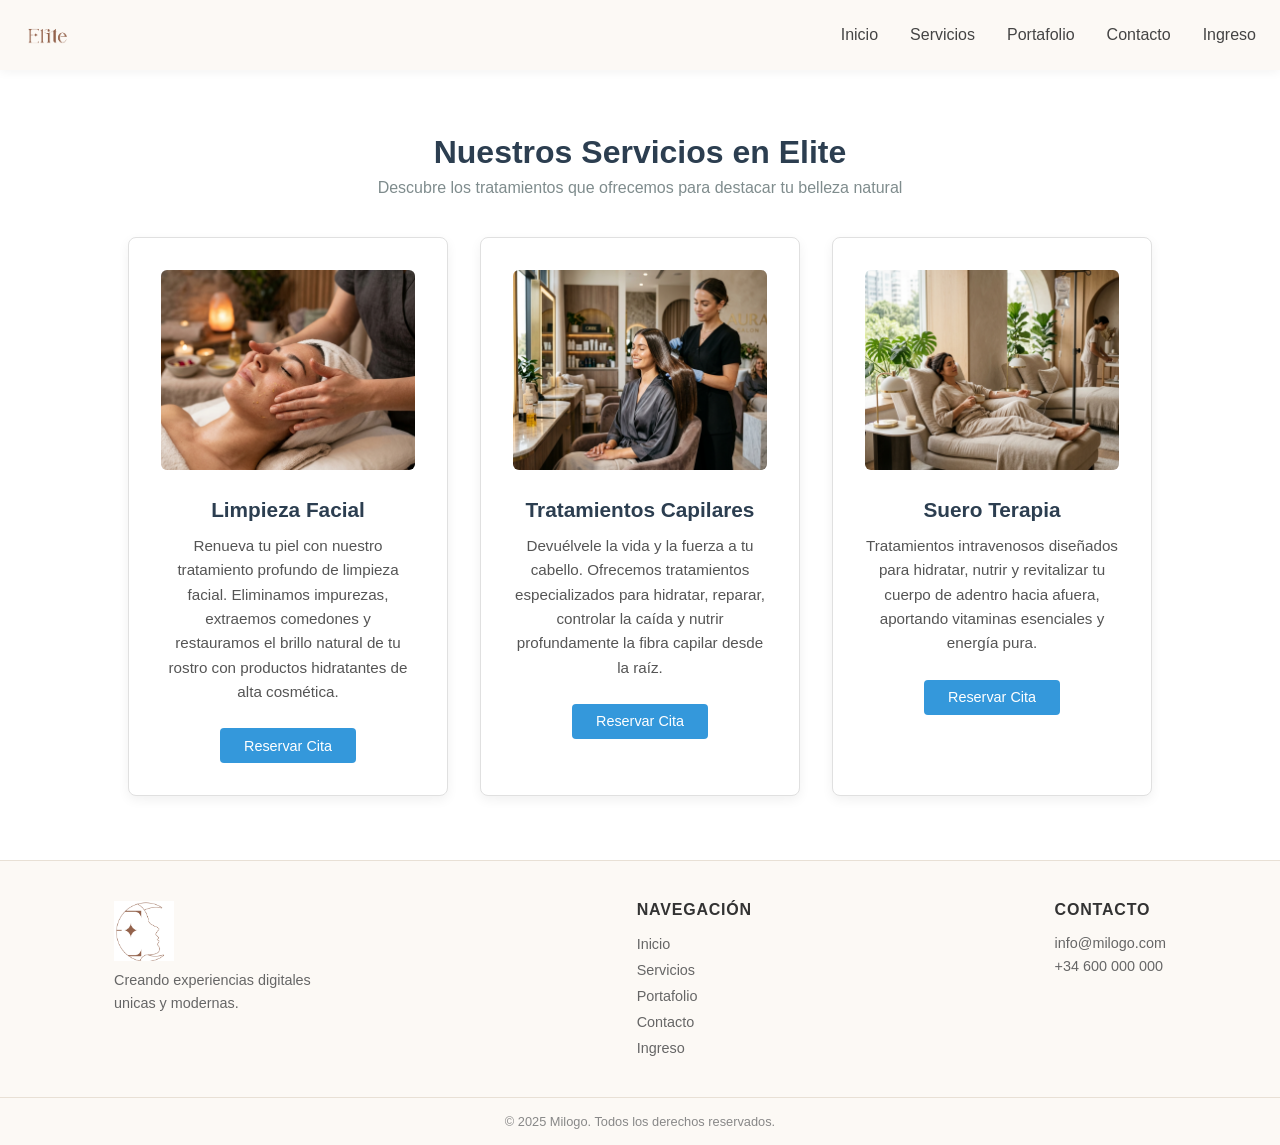
<file: frontend/Servicios.html>
<!DOCTYPE html>
<html lang="es">

<head>
    <meta charset="UTF-8">
    <meta name="viewport" content="width=device-width, initial-scale=1.0">
    <title>Menú Moderno Responsivo</title>
    <link rel="shortcut icon" href="assets/img/Logo.png" type="image/x-icon">
    <link rel="stylesheet" href="style.css">
</head>

<body>
    <header class="header">
        <nav class="navbar">
            <a href="index.html" class="logo"><img src="assets/img/Logos_3.png" alt="Elite Logo" class="logo-img"></a>

            <ul class="nav-menu">
                <li class="nav-item"><a href="index.html" class="nav-link">Inicio</a></li>
                <li class="nav-item"><a href="Servicios.html" class="nav-link">Servicios</a></li>
                <li class="nav-item"><a href="Portafolio.html" class="nav-link">Portafolio</a></li>
                <li class="nav-item"><a href="Contacto.html" class="nav-link">Contacto</a></li>
                <li class="nav-item"><a href="login.html" class="nav-link">Ingreso</a></li>
            </ul>

            <div class="hamburguer">
                <span class="bar"></span>
                <span class="bar"></span>
                <span class="bar"></span>

            </div>
        </nav>

    </header>

    <main class="main-content">
        <section class="servicios-section">
            <h1 class="section-title">Nuestros Servicios en Elite</h1>
            <p class="section-subtitle">Descubre los tratamientos que ofrecemos para destacar tu belleza natural</p>

            <div class="cards-container">
                <!-- Tarjeta 1: Limpieza Facial -->
                <article class="card">
                    <img src="assets/img/limpieza_facial_1776124472599.png" alt="Limpieza Facial" class="card__img">
                    <h2 class="card__title">Limpieza Facial</h2>
                    <p class="card__desc">Renueva tu piel con nuestro tratamiento profundo de limpieza facial.
                        Eliminamos impurezas, extraemos comedones y restauramos el brillo natural de tu rostro con
                        productos hidratantes de alta cosmética.</p>
                    <a href="#" class="card__btn">Reservar Cita</a>
                </article>

                <!-- Tarjeta 2: Tratamientos Capilares -->
                <article class="card">
                    <img src="assets/img/tratamientos_capilares_1776124487240.png" alt="Tratamientos Capilares"
                        class="card__img">
                    <h2 class="card__title">Tratamientos Capilares</h2>
                    <p class="card__desc">Devuélvele la vida y la fuerza a tu cabello. Ofrecemos tratamientos
                        especializados para hidratar, reparar, controlar la caída y nutrir profundamente la fibra
                        capilar desde la raíz.</p>
                    <a href="#" class="card__btn">Reservar Cita</a>
                </article>

                <!-- Tarjeta 3: Sueroterapia -->
                <article class="card">
                    <img src="assets/img/suero_terapia_1776124506290.png" alt="Suero Terapia" class="card__img">
                    <h2 class="card__title">Suero Terapia</h2>
                    <p class="card__desc">Tratamientos intravenosos diseñados para hidratar, nutrir y revitalizar tu
                        cuerpo de adentro hacia afuera, aportando vitaminas esenciales y energía pura.</p>
                    <a href="#" class="card__btn">Reservar Cita</a>
                </article>
            </div>
        </section>
    </main>

    <footer class="footer">
        <div class="footer-container">


            <div class="footer-brand">
                <span class="footer-logo"><img src="assets/img/Logo.png" alt="Elite Logo"
                        class="footer-logo-img"></span>
                <p class="footer-desc">Creando experiencias digitales unicas y modernas.</p>

            </div>

            <div class="footer-links">
                <h4 class="footer-title">Navegación</h4>
                <ul>
                    <li><a href="index.html">Inicio</a></li>
                    <li><a href="Servicios.html">Servicios</a></li>
                    <li><a href="Portafolio.html">Portafolio</a></li>
                    <li><a href="Contacto.html">Contacto</a></li>
                    <li><a href="login.html">Ingreso</a></li>

                </ul>
            </div>

            <div class="footer-contact">
                <h4 class="footer-title">Contacto</h4>
                <p>info@milogo.com</p>
                <p>+34 600 000 000</p>

            </div>


        </div>
        <div class="footer-bottom">
            <p>&copy; 2025 Milogo. Todos los derechos reservados.</p>
        </div>

    </footer>


    <script src="script.js"></script>

</body>

</html>
</file>
<file: style.css>
/* Reset básico para limpiar márgenes del navegador */
* {
    margin: 0;
    padding: 0;
    box-sizing: border-box;
}

/* html y body al 100% de altura para que el footer pueda pegarse al fondo */
html,
body {
    height: 100%;
}

/* Convertimos body en un contenedor flex en columna
   Esto empuja el footer hacia abajo aunque haya poco contenido */
body {
    font-family: 'Segoe UI', Tahoma, Geneva, Verdana, sans-serif;
    display: flex;
    flex-direction: column;
    min-height: 100vh; /* Ocupa al menos toda la pantalla */
}

/* ========================== */
/* NUEVO: main-content crece para ocupar el espacio disponible
   entre el header y el footer (necesario para el layout sticky-footer) */
/* ========================== */
.main-content {
    flex: 1; /* Empuja el footer al fondo siempre */
}


/* ================================================ */
/* Estilos del Header / Navbar                      */
/* ================================================ */

.header {
    background-color: #fcf9f5; /* Light aesthetic background */
    color: #333;
    padding: 0 1.5rem;
    box-shadow: 0 2px 10px rgba(0,0,0,0.05); /* Soft shadow for separation */
}

.navbar {
    display: flex;
    justify-content: space-between;
    align-items: center;
    height: 70px;
}

.logo {
    font-size: 1.5rem;
    font-weight: bold;
    color: #333;
    text-decoration: none;
}

.nav-menu {
    display: flex;
    list-style: none;
    gap: 2rem;
}

.nav-link {
    color: #444;
    text-decoration: none;
    font-weight: 500;
    transition: 0.3s;
}

.nav-link:hover {
    color: #a67c52; /* Elegant copper/brown accent */
}

/* Menú Hamburguesa (oculto por defecto en escritorio) */
.hamburguer {
    display: none;
    cursor: pointer;
}

.bar {
    display: block;
    width: 25px;
    height: 3px;
    margin: 5px auto;
    background-color: #333;
    transition: 0.3s;
}

/* Responsividad: Pantallas móviles */
@media (max-width: 768px) {
    .hamburguer {
        display: block;
    }

    .nav-menu {
        position: fixed;
        left: -100%;
        top: 70px;
        flex-direction: column;
        background-color:  #fcf9f5;
        width: 100%;
        text-align: center;
        transition: 0.3s;
        box-shadow: 0 10px 27px rgba(0, 0, 0, 0.05);
    }

    .nav-menu.active {
        left: 0;
    }

    .nav-item {
        margin: 2.5rem 0;
    }
}

/* ===== BLOQUE NUEVO: ESTILOS LOGIN Y REGISTRO ===== */
/* Contenedor principal para centrar los formularios */

.auth-container {
    flex: 1 0 auto;
    display: flex;
    justify-content: center;
    align-items: center;
    padding: 2rem 1.5rem;
    background-color: #fcf9f5;
}

/* Caja que contiene las pestañas y los formularios */
.auth-forms {
    background-color: #fff;
    border-radius: 8px;
    box-shadow: 0 4px 15px rgba(0, 0, 0, 0.05);
    border: 1px solid #e0e0e0;
    width: 100%;
    max-width: 450px;
    overflow: hidden;
}

/* Estilos de las pestañas (tabs) */
.auth-tabs {
    display: flex;
    border-bottom: 1px solid #e0e0e0;
}

.auth-tab {
    flex: 1;
    padding: 1rem;
    background: #f8f9fa;
    border: none;
    cursor: pointer;
    font-size: 1rem;
    font-weight: 600;
    color: #7f8c8d;
    transition: all 0.3s;
    border-bottom: 3px solid transparent;
}

.auth-tab:hover {
    color: #a67c52;
    background-color: #fff;
}

.auth-tab.active {
    color: #a67c52;
    background-color: #fff;
    border-bottom-color: #a67c52;
}

/* Estilos de los formularios */
.auth-form {
    display: none;
    padding: 2.5rem 2rem;
}

.auth-form.active {
    display: block;
}

.auth-form h2 {
    margin-bottom: 1.5rem;
    font-size: 1.5rem;
    color: #2c3e50;
    text-align: center;
}

/* Grupos de campos del formulario */
.form-group {
    margin-bottom: 1.2rem;
}

.form-group label {
    display: block;
    margin-bottom: 0.5rem;
    font-weight: 600;
    color: #555;
    font-size: 0.9rem;
}

.form-group input {
    width: 100%;
    padding: 0.75rem;
    border: 1px solid #ccc;
    border-radius: 4px;
    font-size: 1rem;
    color: #333;
    transition: border 0.3s;
}

.form-group input:focus {
    outline: none;
    border-color: #a67c52;
    box-shadow: 0 0 0 2px rgba(166, 124, 82, 0.2);
}

/* Botón de envío */
.auth-submit {
    width: 100%;
    padding: 0.8rem;
    background-color: #a67c52;
    color: #fff;
    border: none;
    border-radius: 4px;
    font-size: 1rem;
    font-weight: 600;
    cursor: pointer;
    transition: background-color 0.3s, transform 0.2s;
    margin-top: 1rem;
}

.auth-submit:hover {
    background-color: #8a6440;
    transform: translateY(-2px);
}

/* Mensajes de éxito/error */
.auth-message {
    margin-top: 1rem;
    text-align: center;
    font-size: 0.9rem;
    min-height: 1.5rem; /* Evita que el layout salte cuando aparece un mensaje */
}

/* Pequeño ajuste para pantallas muy pequeñas */
@media (max-width: 480px) {
    .auth-form {
        padding: 1.5rem;
    }
}

/* ================================================ */
/* Estilos del Hero Image (Portafolio)              */
/* ================================================ */

.hero-image {
    position: relative;
    height: 100vh; /* 80% de la altura de la pantalla */
    background-image: url('assets/img/Logo.png'); /* Reemplaza con tu imagen de portafolio */
    background-size: cover;
    background-position: center;
    display: flex;
    align-items: center;
    justify-content: center;
    text-align: center;
    color: white;
    margin-top: 70px; /* Espacio para el header fijo */
}

.hero-image__overlay {
    position: absolute;
    top: 0;
    left: 0;
    right: 0;
    bottom: 0;
    background-color: rgba(0, 0, 0, 0.5); /* Capa semitransparente oscura */
}

.hero-image__content {
    position: relative;
    z-index: 2;
    padding: 0 1.5rem;
}

.hero-image__title {
    font-size: 3rem;
    margin-bottom: 1rem;
    font-weight: 700;
    text-shadow: 0 2px 4px rgba(0, 0, 0, 0.3);
}

.hero-image__subtitle {
    font-size: 1.5rem;
    margin-bottom: 2rem;
    font-weight: 400;
    text-shadow: 0 2px 4px rgba(0, 0, 0, 0.3);
}

.hero-image__btn {
    display: inline-block;
    padding: 0.8rem 2rem;
    background-color: #a67c52; /* Color cobre/marrón elegante */
    color: white;
    text-decoration: none;
    border-radius: 5px;
    font-weight: 600;
    transition: background-color 0.3s ease;
    box-shadow: 0 4px 6px rgba(0, 0, 0, 0.2);
}

.hero-image__btn:hover {
    background-color: #8a6440;
}

/* Responsividad para pantallas pequeñas */
@media (max-width: 768px) {
    .hero-image {
        height: 60vh;
    }

    .hero-image__title {
        font-size: 2rem;
    }

    .hero-image__subtitle {
        font-size: 1.2rem;
    }
}

/* ================================================ */
/* Estilos del Footer                               */
/* ================================================ */

.footer {
    background-color: #fcf9f5;
    color: #666;
    margin-top: auto; /* Empuja el footer al fondo cuando hay poco contenido */
    border-top: 1px solid #e8e0d5; /* Soft border */
}

.footer-container {
    display: flex;
    justify-content: space-between;
    align-items: flex-start;
    flex-wrap: wrap;
    gap: 2rem;
    max-width: 1100px;
    margin: 0 auto;
    padding: 2.5rem 1.5rem;
}

.footer-logo {
    font-size: 1.4rem;
    font-weight: bold;
    color: #333;
}

.footer-desc {
    margin-top: 0.5rem;
    font-size: 0.9rem;
    line-height: 1.6;
    max-width: 220px;
}

.footer-title {
    color: #333;
    font-size: 1rem;
    margin-bottom: 1rem;
    text-transform: uppercase;
    letter-spacing: 0.05em;
    font-weight: 600;
}

.footer-links ul {
    list-style: none;
    display: flex;
    flex-direction: column;
    gap: 0.5rem;
}

.footer-links a {
    color: #666;
    text-decoration: none;
    font-size: 0.9rem;
    transition: color 0.3s;
}

.footer-links a:hover {
    color: #a67c52;
}

.footer-contact p {
    font-size: 0.9rem;
    margin-bottom: 0.4rem;
}

.footer-bottom {
    border-top: 1px solid #e8e0d5;
    text-align: center;
    padding: 1rem 1.5rem;
    font-size: 0.8rem;
    color: #888;
}

/* Responsividad del footer en móvil */
@media (max-width: 768px) {
    .footer-container {
        flex-direction: column;
        align-items: center;
        text-align: center;
    }

    .footer-desc {
        max-width: 100%;
    }
}


/* ================================================ */
/* NUEVO: Estilos compartidos de secciones          */
/* Usados en Servicios, Portafolio, etc.            */
/* ================================================ */

/* Títulos de sección reutilizables */
.section-title {
    font-size: 2rem;
    color: #2c3e50;
    margin-bottom: 0.5rem;
    text-align: center;
}

/* Subtítulo debajo del título de sección */
.section-subtitle {
    font-size: 1rem;
    color: #7f8c8d;
    text-align: center;
    margin-bottom: 2.5rem;
}


/* ================================================ */
/* NUEVO: Estilos del Hero con Video (index.html)   */
/* ================================================ */

/* Sección hero que ocupa toda la pantalla */
.hero-video {
    position: relative;       /* Necesario para posicionar el overlay y el contenido encima del video */
    width: 100%;
    height: calc(100vh - 70px); /* Resta la altura del navbar para que no se solape */
    overflow: hidden;           /* Recorta el video si sobresale del contenedor */
    display: flex;
    align-items: center;
    justify-content: center;
}

/* Video de fondo: cubre todo el contenedor */
.hero-video__bg {
    position: absolute;   /* Se posiciona respecto al .hero-video */
    top: 0;
    left: 0;
    width: 100%;
    height: 100%;
    object-fit: cover;    /* Cubre el área sin deformar el video */
    z-index: 0;           /* Queda detrás del overlay y del contenido */
}

/* Capa semi-transparente sobre el video para oscurecerlo
   y mejorar la legibilidad del texto blanco */
.hero-video__overlay {
    position: absolute;
    top: 0;
    left: 0;
    width: 100%;
    height: 100%;
    background-color: rgba(0, 0, 0, 0.5); /* 50% de opacidad negra */
    z-index: 1;                            /* Encima del video, debajo del contenido */
}

/* Contenido de texto centrado sobre el video */
.hero-video__content {
    position: relative;
    z-index: 2;           /* Encima del overlay y del video */
    text-align: center;
    color: #fff;
    padding: 0 1.5rem;
}

/* Título principal del hero */
.hero-video__title {
    font-size: 3rem;
    font-weight: bold;
    margin-bottom: 1rem;
    text-shadow: 0 2px 8px rgba(0, 0, 0, 0.5); /* Sombra para mayor legibilidad */
}

/* Subtítulo del hero */
.hero-video__subtitle {
    font-size: 1.2rem;
    margin-bottom: 2rem;
    opacity: 0.9;
}

/* Botón de llamada a la acción (CTA) del hero */
.hero-video__btn {
    display: inline-block;
    padding: 0.8rem 2rem;
    background-color: #3498db;     /* Azul de marca, igual que el hover del navbar */
    color: #fff;
    text-decoration: none;
    border-radius: 4px;
    font-size: 1rem;
    font-weight: 600;
    transition: background-color 0.3s, transform 0.2s;
}

/* Efecto hover del botón CTA */
.hero-video__btn:hover {
    background-color: #2980b9;   /* Azul más oscuro al pasar el cursor */
    transform: translateY(-2px); /* Sube ligeramente el botón */
}

/* Responsividad del hero en móvil */
@media (max-width: 768px) {
    .hero-video__title {
        font-size: 2rem;
    }
    .hero-video__subtitle {
        font-size: 1rem;
    }
}


/* ================================================ */
/* NUEVO: Estilos de las Cards (servicios.html)     */
/* ================================================ */

/* Sección contenedora de las cards */
.servicios-section {
    padding: 4rem 1.5rem;
    max-width: 1100px;
    margin: 0 auto;
}

/* Contenedor flex de las cards: las pone en fila con espacio entre ellas */
.cards-container {
    display: flex;
    gap: 2rem;
    flex-wrap: wrap;         /* Se adapta a pantallas pequeñas apilando las cards */
    justify-content: center;
}

/* Estilos base de cada card */
.card {
    background-color: #fff;
    border: 1px solid #e0e0e0;
    border-radius: 8px;
    padding: 2rem;
    max-width: 320px;
    width: 100%;
    text-align: center;
    box-shadow: 0 4px 12px rgba(0, 0, 0, 0.06); /* Sombra suave para profundidad */
    transition: transform 0.3s, box-shadow 0.3s; /* Animación al hacer hover */
}

/* Efecto hover de la card: sube y aumenta la sombra */
.card:hover {
    transform: translateY(-6px);
    box-shadow: 0 10px 24px rgba(0, 0, 0, 0.12);
}

/* Imagen dentro de la card */
.card__img {
    width: 100%;
    height: 200px;
    object-fit: cover;
    border-radius: 6px;
    margin-bottom: 1.5rem;
}

/* Título de la card */
.card__title {
    font-size: 1.3rem;
    color: #2c3e50;
    margin-bottom: 0.75rem;
}

/* Descripción de la card */
.card__desc {
    font-size: 0.95rem;
    color: #555;
    line-height: 1.6;
    margin-bottom: 1.5rem;
}

/* Botón "Saber más" de la card */
.card__btn {
    display: inline-block;
    padding: 0.6rem 1.5rem;
    background-color: #3498db;
    color: #fff;
    text-decoration: none;
    border-radius: 4px;
    font-size: 0.9rem;
    transition: background-color 0.3s;
}

/* Hover del botón de la card */
.card__btn:hover {
    background-color: #2980b9;
}

/* Responsividad de las cards en móvil: se apilan verticalmente */
@media (max-width: 768px) {
    .cards-container {
        flex-direction: column;
        align-items: center;
    }
}


/* ================================================ */
/* NUEVO: Estilos del Portafolio (portafolio.html)  */
/* ================================================ */

/* Sección contenedora del portafolio */
.portafolio-section {
    padding: 4rem 1.5rem;
    max-width: 1100px;
    margin: 0 auto;
}

/* Grid del portafolio: muestra los items en columnas */
.portafolio-grid {
    display: grid;
    grid-template-columns: repeat(auto-fill, minmax(300px, 1fr)); /* Responsivo automático */
    gap: 1.5rem;
    justify-items: center;
}

/* Cada item del portafolio: usa position relative para el overlay de hover */
.portafolio-item {
    position: relative;
    overflow: hidden;           /* Recorta la imagen y el overlay al borde redondeado */
    border-radius: 8px;
    width: 100%;
    max-width: 700px;
    box-shadow: 0 4px 16px rgba(0, 0, 0, 0.1);
    cursor: pointer;
}

/* Imagen del proyecto: cubre el contenedor y tiene transición al hacer hover */
.portafolio-item__img {
    display: block;
    width: 100%;
    height: 280px;
    object-fit: cover;          /* Recorta la imagen para que llene el espacio */
    transition: transform 0.4s; /* Efecto zoom suave */
}

/* Zoom de la imagen al hacer hover sobre el item */
.portafolio-item:hover .portafolio-item__img {
    transform: scale(1.06);
}

/* Overlay oscuro que aparece encima de la imagen al hacer hover */
.portafolio-item__overlay {
    position: absolute;
    bottom: 0;
    left: 0;
    width: 100%;
    padding: 1.2rem;
    background: linear-gradient(transparent, rgba(0, 0, 0, 0.75)); /* Degradado de abajo a arriba */
    color: #fff;
    opacity: 0;                 /* Oculto por defecto */
    transition: opacity 0.4s;  /* Aparece suavemente */
}

/* Muestra el overlay al hacer hover */
.portafolio-item:hover .portafolio-item__overlay {
    opacity: 1;
}

/* Título del proyecto dentro del overlay */
.portafolio-item__title {
    font-size: 1.1rem;
    font-weight: bold;
    margin-bottom: 0.2rem;
}

/* Etiqueta de categoría y año */
.portafolio-item__tag {
    font-size: 0.85rem;
    opacity: 0.85;
}


/* ================================================ */
/* NUEVO: Estilos del formulario de Auth (contacto.html) */
/* Login + Registro con pestañas                    */
/* ================================================ */

/* Sección que centra el formulario en la página */
.auth-section {
    display: flex;
    justify-content: center;
    align-items: center;
    padding: 4rem 1.5rem;
    min-height: 100%;
    background-color: #f4f6f8; /* Fondo gris claro para diferenciar */
}

/* Caja blanca que contiene las pestañas y los formularios */
.auth-box {
    background-color: #fff;
    border-radius: 10px;
    box-shadow: 0 8px 30px rgba(0, 0, 0, 0.1);
    padding: 2.5rem 2rem;
    width: 100%;
    max-width: 420px; /* Ancho máximo razonable para un formulario */
}

/* Título interior del auth-box */
.auth-box__title {
    font-size: 1.5rem;
    color: #2c3e50;
    text-align: center;
    margin-bottom: 1.5rem;
}

/* ---- Pestañas ---- */

/* Contenedor de los dos botones de pestaña */
.auth-tabs {
    display: flex;
    border-bottom: 2px solid #e0e0e0; /* Línea divisoria debajo de las pestañas */
    margin-bottom: 1.8rem;
}

/* Estilo base de cada botón de pestaña */
.auth-tab {
    flex: 1;                   /* Ocupa la mitad del ancho cada una */
    padding: 0.7rem;
    background: none;
    border: none;
    cursor: pointer;
    font-size: 0.95rem;
    color: #7f8c8d;
    border-bottom: 2px solid transparent; /* Borde invisible por defecto */
    margin-bottom: -2px;       /* Cubre el borde del contenedor cuando está activa */
    transition: color 0.3s, border-color 0.3s;
}

/* Pestaña activa: texto azul y línea inferior resaltada */
.auth-tab--active {
    color: #3498db;
    border-bottom-color: #3498db;
    font-weight: 600;
}

/* Hover de una pestaña no activa */
.auth-tab:not(.auth-tab--active):hover {
    color: #2c3e50;
}

/* ---- Formularios ---- */

/* Clase para ocultar un formulario (usada por el JS para alternar) */
.auth-form--hidden {
    display: none;
}

/* Espaciado entre grupos de campo (label + input) */
.auth-form__group {
    margin-bottom: 1.2rem;
}

/* Etiqueta del campo */
.auth-form__label {
    display: block;
    font-size: 0.9rem;
    color: #555;
    margin-bottom: 0.4rem;
    font-weight: 500;
}

/* Campo de texto / email / password */
.auth-form__input {
    width: 100%;
    padding: 0.7rem 1rem;
    border: 1px solid #ccc;
    border-radius: 4px;
    font-size: 0.95rem;
    color: #333;
    transition: border-color 0.3s, box-shadow 0.3s;
    outline: none;
}

/* Resalta el borde cuando el campo tiene foco */
.auth-form__input:focus {
    border-color: #3498db;
    box-shadow: 0 0 0 3px rgba(52, 152, 219, 0.15); /* Halo azul sutil */
}

/* Botón de envío del formulario */
.auth-form__btn {
    width: 100%;
    padding: 0.8rem;
    margin-top: 0.5rem;
    background-color: #3498db;
    color: #fff;
    border: none;
    border-radius: 4px;
    font-size: 1rem;
    font-weight: 600;
    cursor: pointer;
    transition: background-color 0.3s, transform 0.2s;
}

/* Hover del botón de envío */
.auth-form__btn:hover {
    background-color: #2980b9;
    transform: translateY(-1px);
}

/* Responsividad del auth-box en pantallas muy pequeñas */
@media (max-width: 480px) {
    .auth-box {
        padding: 1.5rem 1rem;
    }
}

/* ================================================ */
/* NUEVO: Estilos para Imágenes de Logos            */
/* ================================================ */
.logo-img {
    height: 50px;
    width: auto;
    object-fit: contain;
    display: block;
}

.footer-logo-img {
    height: 60px;
    width: auto;
    object-fit: contain;
    display: block;
}
</file>
<file: frontend/style.css>
/* Reset básico para limpiar márgenes del navegador */
* {
    margin: 0;
    padding: 0;
    box-sizing: border-box;
}

/* html y body al 100% de altura para que el footer pueda pegarse al fondo */
html,
body {
    height: 100%;
}

/* Convertimos body en un contenedor flex en columna
   Esto empuja el footer hacia abajo aunque haya poco contenido */
body {
    font-family: 'Segoe UI', Tahoma, Geneva, Verdana, sans-serif;
    display: flex;
    flex-direction: column;
    min-height: 100vh;
    /* Ocupa al menos toda la pantalla */
}

/* ========================== */
/* NUEVO: main-content crece para ocupar el espacio disponible
   entre el header y el footer (necesario para el layout sticky-footer) */
/* ========================== */
.main-content {
    flex: 1;
    /* Empuja el footer al fondo siempre */
}


/* ================================================ */
/* Estilos del Header / Navbar                      */
/* ================================================ */

.header {
    background-color: #fcf9f5;
    /* Light aesthetic background */
    color: #333;
    padding: 0 1.5rem;
    box-shadow: 0 2px 10px rgba(0, 0, 0, 0.05);
    /* Soft shadow for separation */
}

.navbar {
    display: flex;
    justify-content: space-between;
    align-items: center;
    height: 70px;
}

.logo {
    font-size: 1.5rem;
    font-weight: bold;
    color: #333;
    text-decoration: none;
}

.nav-menu {
    display: flex;
    list-style: none;
    gap: 2rem;
}

.nav-link {
    color: #444;
    text-decoration: none;
    font-weight: 500;
    transition: 0.3s;
}

.nav-link:hover {
    color: #a67c52;
    /* Elegant copper/brown accent */
}

/* Menú Hamburguesa (oculto por defecto en escritorio) */
.hamburguer {
    display: none;
    cursor: pointer;
}

.bar {
    display: block;
    width: 25px;
    height: 3px;
    margin: 5px auto;
    background-color: #333;
    transition: 0.3s;
}

/* Responsividad: Pantallas móviles */
@media (max-width: 768px) {
    .hamburguer {
        display: block;
    }

    .nav-menu {
        position: fixed;
        left: -100%;
        top: 70px;
        flex-direction: column;
        background-color: #fcf9f5;
        width: 100%;
        text-align: center;
        transition: 0.3s;
        box-shadow: 0 10px 27px rgba(0, 0, 0, 0.05);
    }

    .nav-menu.active {
        left: 0;
    }

    .nav-item {
        margin: 2.5rem 0;
    }
}

/* ===== BLOQUE NUEVO: ESTILOS LOGIN Y REGISTRO ===== */
/* Contenedor principal para centrar los formularios */

.auth-container {
    flex: 1 0 auto;
    display: flex;
    justify-content: center;
    align-items: center;
    padding: 2rem 1.5rem;
    background-color: #fcf9f5;
}

/* Caja que contiene las pestañas y los formularios */
.auth-forms {
    background-color: #fff;
    border-radius: 8px;
    box-shadow: 0 4px 15px rgba(0, 0, 0, 0.05);
    border: 1px solid #e0e0e0;
    width: 100%;
    max-width: 450px;
    overflow: hidden;
}

/* Estilos de las pestañas (tabs) */
.auth-tabs {
    display: flex;
    border-bottom: 1px solid #e0e0e0;
}

.auth-tab {
    flex: 1;
    padding: 1rem;
    background: #f8f9fa;
    border: none;
    cursor: pointer;
    font-size: 1rem;
    font-weight: 600;
    color: #7f8c8d;
    transition: all 0.3s;
    border-bottom: 3px solid transparent;
}

.auth-tab:hover {
    color: #a67c52;
    background-color: #fff;
}

.auth-tab.active {
    color: #a67c52;
    background-color: #fff;
    border-bottom-color: #a67c52;
}

/* Estilos de los formularios */
.auth-form {
    display: none;
    padding: 2.5rem 2rem;
}

.auth-form.active {
    display: block;
}

.auth-form h2 {
    margin-bottom: 1.5rem;
    font-size: 1.5rem;
    color: #2c3e50;
    text-align: center;
}

/* Grupos de campos del formulario */
.form-group {
    margin-bottom: 1.2rem;
}

.form-group label {
    display: block;
    margin-bottom: 0.5rem;
    font-weight: 600;
    color: #555;
    font-size: 0.9rem;
}

.form-group input {
    width: 100%;
    padding: 0.75rem;
    border: 1px solid #ccc;
    border-radius: 4px;
    font-size: 1rem;
    color: #333;
    transition: border 0.3s;
}

.form-group input:focus {
    outline: none;
    border-color: #a67c52;
    box-shadow: 0 0 0 2px rgba(166, 124, 82, 0.2);
}

/* Botón de envío */
.auth-submit {
    width: 100%;
    padding: 0.8rem;
    background-color: #a67c52;
    color: #fff;
    border: none;
    border-radius: 4px;
    font-size: 1rem;
    font-weight: 600;
    cursor: pointer;
    transition: background-color 0.3s, transform 0.2s;
    margin-top: 1rem;
}

.auth-submit:hover {
    background-color: #8a6440;
    transform: translateY(-2px);
}

/* Mensajes de éxito/error */
.auth-message {
    margin-top: 1rem;
    text-align: center;
    font-size: 0.9rem;
    min-height: 1.5rem;
    /* Evita que el layout salte cuando aparece un mensaje */
}

/* Pequeño ajuste para pantallas muy pequeñas */
@media (max-width: 480px) {
    .auth-form {
        padding: 1.5rem;
    }
}

/* ================================================ */
/* Estilos del Hero Image (Portafolio)              */
/* ================================================ */

.hero-image {
    position: relative;
    height: 100vh;
    /* 80% de la altura de la pantalla */
    background-image: url('assets/img/Logo.png');
    /* Reemplaza con tu imagen de portafolio */
    background-size: cover;
    background-position: center;
    display: flex;
    align-items: center;
    justify-content: center;
    text-align: center;
    color: white;
    margin-top: 70px;
    /* Espacio para el header fijo */
}

.hero-image__overlay {
    position: absolute;
    top: 0;
    left: 0;
    right: 0;
    bottom: 0;
    background-color: rgba(0, 0, 0, 0.5);
    /* Capa semitransparente oscura */
}

.hero-image__content {
    position: relative;
    z-index: 2;
    padding: 0 1.5rem;
}

.hero-image__title {
    font-size: 3rem;
    margin-bottom: 1rem;
    font-weight: 700;
    text-shadow: 0 2px 4px rgba(0, 0, 0, 0.3);
}

.hero-image__subtitle {
    font-size: 1.5rem;
    margin-bottom: 2rem;
    font-weight: 400;
    text-shadow: 0 2px 4px rgba(0, 0, 0, 0.3);
}

.hero-image__btn {
    display: inline-block;
    padding: 0.8rem 2rem;
    background-color: #a67c52;
    /* Color cobre/marrón elegante */
    color: white;
    text-decoration: none;
    border-radius: 5px;
    font-weight: 600;
    transition: background-color 0.3s ease;
    box-shadow: 0 4px 6px rgba(0, 0, 0, 0.2);
}

.hero-image__btn:hover {
    background-color: #8a6440;
}

/* Responsividad para pantallas pequeñas */
@media (max-width: 768px) {
    .hero-image {
        height: 60vh;
    }

    .hero-image__title {
        font-size: 2rem;
    }

    .hero-image__subtitle {
        font-size: 1.2rem;
    }
}

/* ================================================ */
/* Estilos del Footer                               */
/* ================================================ */

.footer {
    background-color: #fcf9f5;
    color: #666;
    margin-top: auto;
    /* Empuja el footer al fondo cuando hay poco contenido */
    border-top: 1px solid #e8e0d5;
    /* Soft border */
}

.footer-container {
    display: flex;
    justify-content: space-between;
    align-items: flex-start;
    flex-wrap: wrap;
    gap: 2rem;
    max-width: 1100px;
    margin: 0 auto;
    padding: 2.5rem 1.5rem;
}

.footer-logo {
    font-size: 1.4rem;
    font-weight: bold;
    color: #333;
}

.footer-desc {
    margin-top: 0.5rem;
    font-size: 0.9rem;
    line-height: 1.6;
    max-width: 220px;
}

.footer-title {
    color: #333;
    font-size: 1rem;
    margin-bottom: 1rem;
    text-transform: uppercase;
    letter-spacing: 0.05em;
    font-weight: 600;
}

.footer-links ul {
    list-style: none;
    display: flex;
    flex-direction: column;
    gap: 0.5rem;
}

.footer-links a {
    color: #666;
    text-decoration: none;
    font-size: 0.9rem;
    transition: color 0.3s;
}

.footer-links a:hover {
    color: #a67c52;
}

.footer-contact p {
    font-size: 0.9rem;
    margin-bottom: 0.4rem;
}

.footer-bottom {
    border-top: 1px solid #e8e0d5;
    text-align: center;
    padding: 1rem 1.5rem;
    font-size: 0.8rem;
    color: #888;
}

/* Responsividad del footer en móvil */
@media (max-width: 768px) {
    .footer-container {
        flex-direction: column;
        align-items: center;
        text-align: center;
    }

    .footer-desc {
        max-width: 100%;
    }
}


/* ================================================ */
/* NUEVO: Estilos compartidos de secciones          */
/* Usados en Servicios, Portafolio, etc.            */
/* ================================================ */

/* Títulos de sección reutilizables */
.section-title {
    font-size: 2rem;
    color: #2c3e50;
    margin-bottom: 0.5rem;
    text-align: center;
}

/* Subtítulo debajo del título de sección */
.section-subtitle {
    font-size: 1rem;
    color: #7f8c8d;
    text-align: center;
    margin-bottom: 2.5rem;
}


/* ================================================ */
/* NUEVO: Estilos del Hero con Video (index.html)   */
/* ================================================ */

/* Sección hero que ocupa toda la pantalla */
.hero-video {
    position: relative;
    /* Necesario para posicionar el overlay y el contenido encima del video */
    width: 100%;
    height: calc(100vh - 70px);
    /* Resta la altura del navbar para que no se solape */
    overflow: hidden;
    /* Recorta el video si sobresale del contenedor */
    display: flex;
    align-items: center;
    justify-content: center;
}

/* Video de fondo: cubre todo el contenedor */
.hero-video__bg {
    position: absolute;
    /* Se posiciona respecto al .hero-video */
    top: 0;
    left: 0;
    width: 100%;
    height: 100%;
    object-fit: cover;
    /* Cubre el área sin deformar el video */
    z-index: 0;
    /* Queda detrás del overlay y del contenido */
}

/* Capa semi-transparente sobre el video para oscurecerlo
   y mejorar la legibilidad del texto blanco */
.hero-video__overlay {
    position: absolute;
    top: 0;
    left: 0;
    width: 100%;
    height: 100%;
    background-color: rgba(0, 0, 0, 0.5);
    /* 50% de opacidad negra */
    z-index: 1;
    /* Encima del video, debajo del contenido */
}

/* Contenido de texto centrado sobre el video */
.hero-video__content {
    position: relative;
    z-index: 2;
    /* Encima del overlay y del video */
    text-align: center;
    color: #fff;
    padding: 0 1.5rem;
}

/* Título principal del hero */
.hero-video__title {
    font-size: 3rem;
    font-weight: bold;
    margin-bottom: 1rem;
    text-shadow: 0 2px 8px rgba(0, 0, 0, 0.5);
    /* Sombra para mayor legibilidad */
}

/* Subtítulo del hero */
.hero-video__subtitle {
    font-size: 1.2rem;
    margin-bottom: 2rem;
    opacity: 0.9;
}

/* Botón de llamada a la acción (CTA) del hero */
.hero-video__btn {
    display: inline-block;
    padding: 0.8rem 2rem;
    background-color: #3498db;
    /* Azul de marca, igual que el hover del navbar */
    color: #fff;
    text-decoration: none;
    border-radius: 4px;
    font-size: 1rem;
    font-weight: 600;
    transition: background-color 0.3s, transform 0.2s;
}

/* Efecto hover del botón CTA */
.hero-video__btn:hover {
    background-color: #2980b9;
    /* Azul más oscuro al pasar el cursor */
    transform: translateY(-2px);
    /* Sube ligeramente el botón */
}

/* Responsividad del hero en móvil */
@media (max-width: 768px) {
    .hero-video__title {
        font-size: 2rem;
    }

    .hero-video__subtitle {
        font-size: 1rem;
    }
}


/* ================================================ */
/* NUEVO: Estilos de las Cards (servicios.html)     */
/* ================================================ */

/* Sección contenedora de las cards */
.servicios-section {
    padding: 4rem 1.5rem;
    max-width: 1100px;
    margin: 0 auto;
}

/* Contenedor flex de las cards: las pone en fila con espacio entre ellas */
.cards-container {
    display: flex;
    gap: 2rem;
    flex-wrap: wrap;
    /* Se adapta a pantallas pequeñas apilando las cards */
    justify-content: center;
}

/* Estilos base de cada card */
.card {
    background-color: #fff;
    border: 1px solid #e0e0e0;
    border-radius: 8px;
    padding: 2rem;
    max-width: 320px;
    width: 100%;
    text-align: center;
    box-shadow: 0 4px 12px rgba(0, 0, 0, 0.06);
    /* Sombra suave para profundidad */
    transition: transform 0.3s, box-shadow 0.3s;
    /* Animación al hacer hover */
}

/* Efecto hover de la card: sube y aumenta la sombra */
.card:hover {
    transform: translateY(-6px);
    box-shadow: 0 10px 24px rgba(0, 0, 0, 0.12);
}

/* Imagen dentro de la card */
.card__img {
    width: 100%;
    height: 200px;
    object-fit: cover;
    border-radius: 6px;
    margin-bottom: 1.5rem;
}

/* Título de la card */
.card__title {
    font-size: 1.3rem;
    color: #2c3e50;
    margin-bottom: 0.75rem;
}

/* Descripción de la card */
.card__desc {
    font-size: 0.95rem;
    color: #555;
    line-height: 1.6;
    margin-bottom: 1.5rem;
}

/* Botón "Saber más" de la card */
.card__btn {
    display: inline-block;
    padding: 0.6rem 1.5rem;
    background-color: #3498db;
    color: #fff;
    text-decoration: none;
    border-radius: 4px;
    font-size: 0.9rem;
    transition: background-color 0.3s;
}

/* Hover del botón de la card */
.card__btn:hover {
    background-color: #2980b9;
}

/* Responsividad de las cards en móvil: se apilan verticalmente */
@media (max-width: 768px) {
    .cards-container {
        flex-direction: column;
        align-items: center;
    }
}


/* ================================================ */
/* NUEVO: Estilos del Portafolio (portafolio.html)  */
/* ================================================ */

/* Sección contenedora del portafolio */
.portafolio-section {
    padding: 4rem 1.5rem;
    max-width: 1100px;
    margin: 0 auto;
}

/* Grid del portafolio: muestra los items en columnas */
.portafolio-grid {
    display: grid;
    grid-template-columns: repeat(auto-fill, minmax(300px, 1fr));
    /* Responsivo automático */
    gap: 1.5rem;
    justify-items: center;
}

/* Cada item del portafolio: usa position relative para el overlay de hover */
.portafolio-item {
    position: relative;
    overflow: hidden;
    /* Recorta la imagen y el overlay al borde redondeado */
    border-radius: 8px;
    width: 100%;
    max-width: 700px;
    box-shadow: 0 4px 16px rgba(0, 0, 0, 0.1);
    cursor: pointer;
}

/* Imagen del proyecto: cubre el contenedor y tiene transición al hacer hover */
.portafolio-item__img {
    display: block;
    width: 100%;
    height: 280px;
    object-fit: cover;
    /* Recorta la imagen para que llene el espacio */
    transition: transform 0.4s;
    /* Efecto zoom suave */
}

/* Zoom de la imagen al hacer hover sobre el item */
.portafolio-item:hover .portafolio-item__img {
    transform: scale(1.06);
}

/* Overlay oscuro que aparece encima de la imagen al hacer hover */
.portafolio-item__overlay {
    position: absolute;
    bottom: 0;
    left: 0;
    width: 100%;
    padding: 1.2rem;
    background: linear-gradient(transparent, rgba(0, 0, 0, 0.75));
    /* Degradado de abajo a arriba */
    color: #fff;
    opacity: 0;
    /* Oculto por defecto */
    transition: opacity 0.4s;
    /* Aparece suavemente */
}

/* Muestra el overlay al hacer hover */
.portafolio-item:hover .portafolio-item__overlay {
    opacity: 1;
}

/* Título del proyecto dentro del overlay */
.portafolio-item__title {
    font-size: 1.1rem;
    font-weight: bold;
    margin-bottom: 0.2rem;
}

/* Etiqueta de categoría y año */
.portafolio-item__tag {
    font-size: 0.85rem;
    opacity: 0.85;
}


/* ================================================ */
/* NUEVO: Estilos del formulario de Auth (contacto.html) */
/* Login + Registro con pestañas                    */
/* ================================================ */

/* Sección que centra el formulario en la página */
.auth-section {
    display: flex;
    justify-content: center;
    align-items: center;
    padding: 4rem 1.5rem;
    min-height: 100%;
    background-color: #f4f6f8;
    /* Fondo gris claro para diferenciar */
}

/* Caja blanca que contiene las pestañas y los formularios */
.auth-box {
    background-color: #fff;
    border-radius: 10px;
    box-shadow: 0 8px 30px rgba(0, 0, 0, 0.1);
    padding: 2.5rem 2rem;
    width: 100%;
    max-width: 420px;
    /* Ancho máximo razonable para un formulario */
}

/* Título interior del auth-box */
.auth-box__title {
    font-size: 1.5rem;
    color: #2c3e50;
    text-align: center;
    margin-bottom: 1.5rem;
}

/* ---- Pestañas ---- */

/* Contenedor de los dos botones de pestaña */
.auth-tabs {
    display: flex;
    border-bottom: 2px solid #e0e0e0;
    /* Línea divisoria debajo de las pestañas */
    margin-bottom: 1.8rem;
}

/* Estilo base de cada botón de pestaña */
.auth-tab {
    flex: 1;
    /* Ocupa la mitad del ancho cada una */
    padding: 0.7rem;
    background: none;
    border: none;
    cursor: pointer;
    font-size: 0.95rem;
    color: #7f8c8d;
    border-bottom: 2px solid transparent;
    /* Borde invisible por defecto */
    margin-bottom: -2px;
    /* Cubre el borde del contenedor cuando está activa */
    transition: color 0.3s, border-color 0.3s;
}

/* Pestaña activa: texto azul y línea inferior resaltada */
.auth-tab--active {
    color: #3498db;
    border-bottom-color: #3498db;
    font-weight: 600;
}

/* Hover de una pestaña no activa */
.auth-tab:not(.auth-tab--active):hover {
    color: #2c3e50;
}

/* ---- Formularios ---- */

/* Clase para ocultar un formulario (usada por el JS para alternar) */
.auth-form--hidden {
    display: none;
}

/* Espaciado entre grupos de campo (label + input) */
.auth-form__group {
    margin-bottom: 1.2rem;
}

/* Etiqueta del campo */
.auth-form__label {
    display: block;
    font-size: 0.9rem;
    color: #555;
    margin-bottom: 0.4rem;
    font-weight: 500;
}

/* Campo de texto / email / password */
.auth-form__input {
    width: 100%;
    padding: 0.7rem 1rem;
    border: 1px solid #ccc;
    border-radius: 4px;
    font-size: 0.95rem;
    color: #333;
    transition: border-color 0.3s, box-shadow 0.3s;
    outline: none;
}

/* Resalta el borde cuando el campo tiene foco */
.auth-form__input:focus {
    border-color: #3498db;
    box-shadow: 0 0 0 3px rgba(52, 152, 219, 0.15);
    /* Halo azul sutil */
}

/* Botón de envío del formulario */
.auth-form__btn {
    width: 100%;
    padding: 0.8rem;
    margin-top: 0.5rem;
    background-color: #3498db;
    color: #fff;
    border: none;
    border-radius: 4px;
    font-size: 1rem;
    font-weight: 600;
    cursor: pointer;
    transition: background-color 0.3s, transform 0.2s;
}

/* Hover del botón de envío */
.auth-form__btn:hover {
    background-color: #2980b9;
    transform: translateY(-1px);
}

/* Responsividad del auth-box en pantallas muy pequeñas */
@media (max-width: 480px) {
    .auth-box {
        padding: 1.5rem 1rem;
    }
}

/* ================================================ */
/* NUEVO: Estilos para Imágenes de Logos            */
/* ================================================ */
.logo-img {
    height: 50px;
    width: auto;
    object-fit: contain;
    display: block;
}

.footer-logo-img {
    height: 60px;
    width: auto;
    object-fit: contain;
    display: block;
}
</file>
